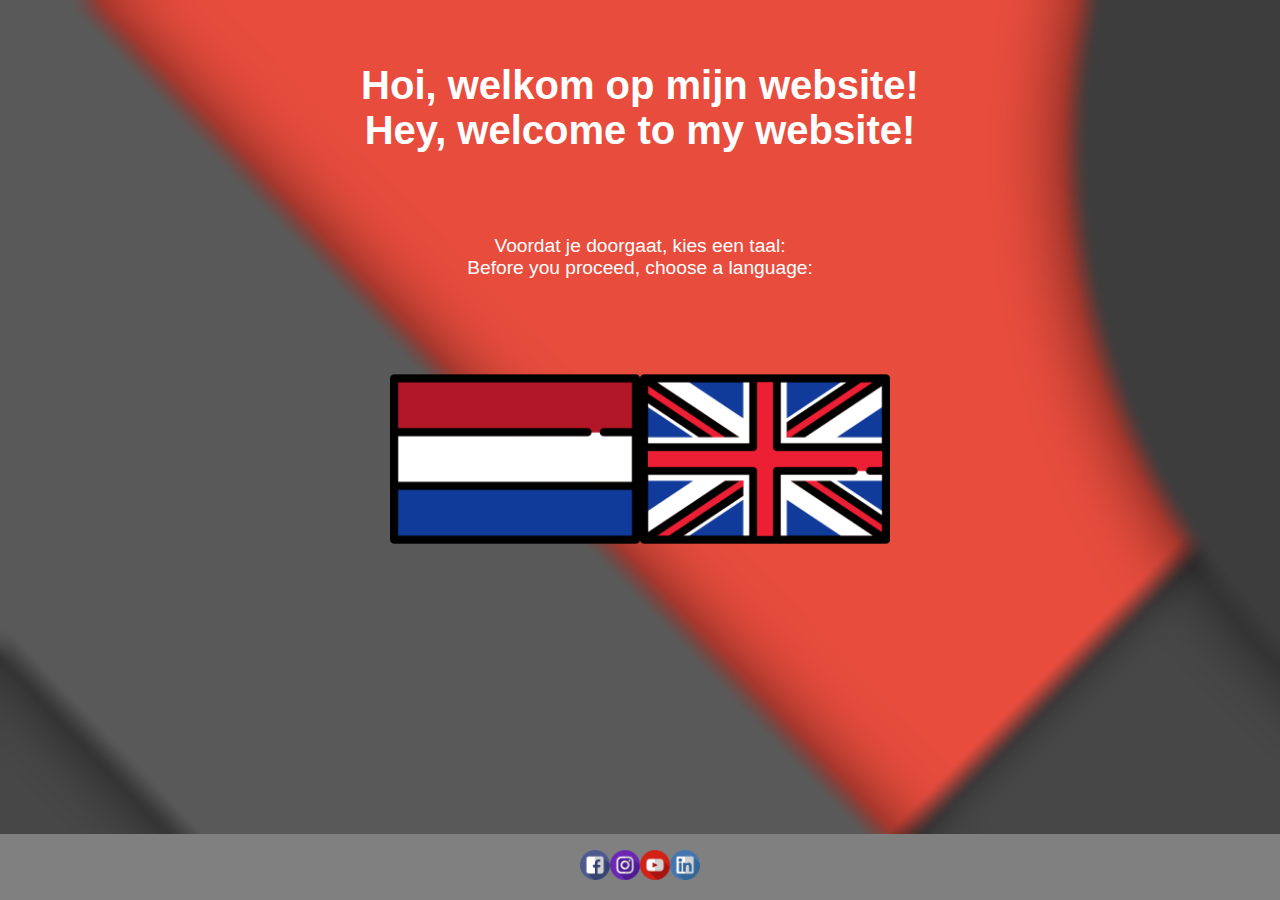
<file: index.html>
<!DOCTYPE html>
<html>
    <head>
        <meta charset="utf-8">
        <title>Website over mij | Home</title>
<link rel="stylesheet" type="text/css" href="style-1.css">
	<style>
		body {
	 background-image: url("images/background-blur.jpg");
}
	</style>
	</head>
  <body>
	<br><br>
 <h1>Hoi, welkom op mijn website!<br>Hey, welcome to my website!</h1>
	<br><br>
 <p>Voordat je doorgaat, kies een taal:<br> Before you proceed, choose a language:</p>
	<br><br>
<center><a href="nl-index.html"/><img src="images/vlag-nl.jpg" alt="English" style="height:250px" class="afbeelding"/><a href="en-index.html"/><img src="images/vlag-en.jpg" alt="Nederlands" style="height:250px" class="afbeelding"/></center>
	<br>
	<!--Footer-->
	<br><br><br><br>
 <div class="footer"><a href="https://www.facebook.com/milanvanharen" target="_blank"/><img src="images/facebook-logo.jpg" alt="facebook-logo" style="height:30px"/><a href="https://www.instagram.com/milanvanharen" target="_blank"><img src="images/instagram-logo.jpg" alt="instagram-logo" style="height:30px"/><a href="https://www.youtube.com/OfficeAcademyNL" target="_blank"><img src="images/youtube-logo.jpg" alt="youtube-logo" style="height:30px"/><a href="https://www.linkedin.com/in/milanvanharen" target="_blank"><img src="images/linkedin-logo.jpg" alt="linkedin-logo" style="height:30px"/></div>
</body>
</html>
</file>
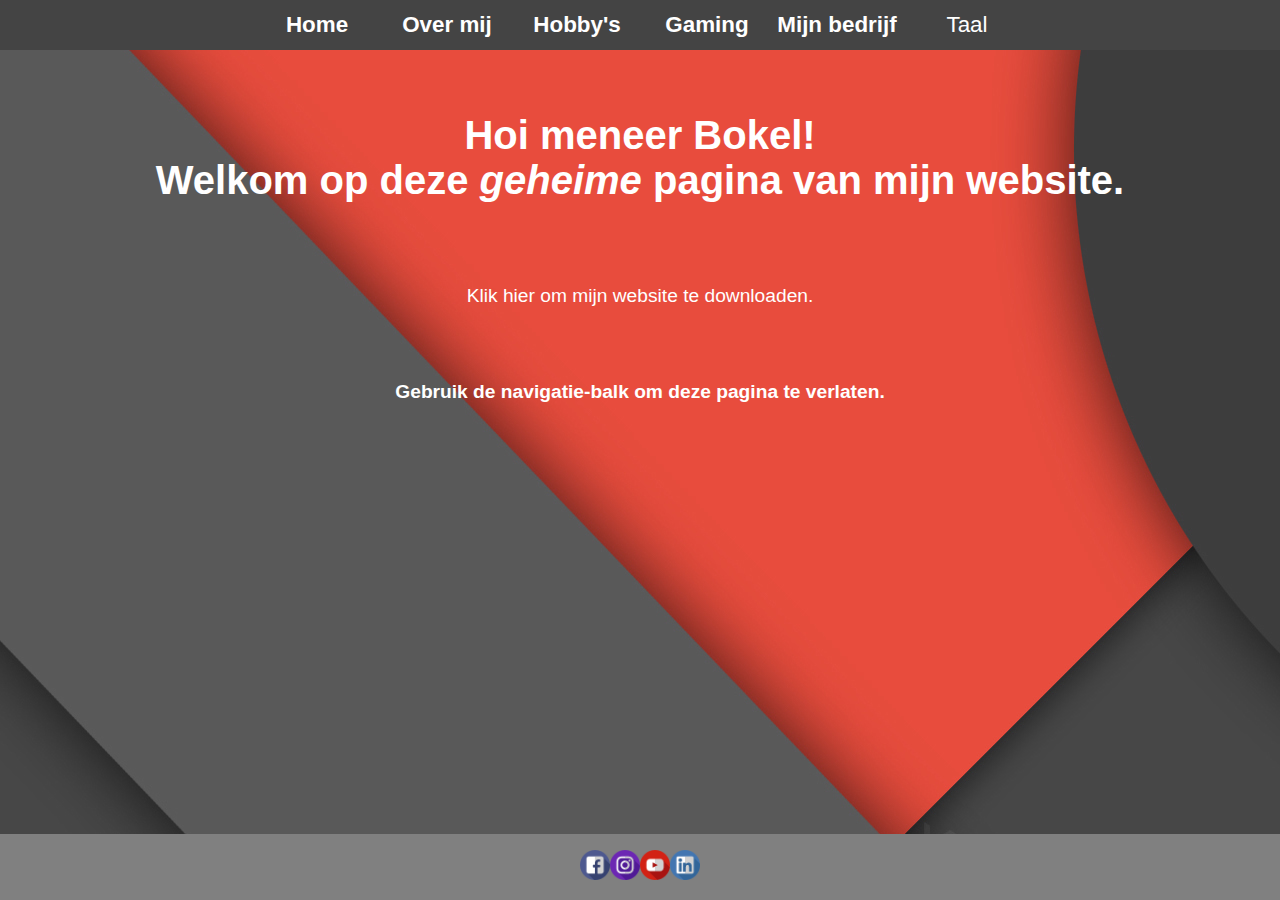
<file: download.html>
<!DOCTYPE html>
<html>
    <head>
        <meta charset="utf-8">
        <title>Website over mij | Download</title>
<link rel="stylesheet" type="text/css" href="style-1.css">
	</head>
  <body>
  <nav>
    <div class="navigatie">
      <ul>
        <li><a href="nl-index.html"><b>Home</b></a></li>
        <li><a href="nl-over-mij.html"><b>Over mij</b></a></li>
		<li><a href="nl-hobby-s.html"><b>Hobby's</b></a>
          <ul>
            <li><a href="nl-hobby-s.html">Handbal</a></li>
            <li><a href="nl-hobby-s.html">Gitaar</a></li>
            <li><a href="nl-hobby-s.html">Gaming</a></li>
			<li><a href="nl-hobby-s.html">Hoverboard</a></li>
          </ul>
        </li>
        <li><a href="nl-games.html"><b>Gaming</b></a></li>
        <li><a href="nl-mijn-bedrijf.html"><b>Mijn bedrijf</b></a></li>
		<li><a href="#">Taal</a>
          <ul>
            <li><a href="#"><b>Nederlands</b></a></li>
          </ul>
        </li>
      </ul>
    </div>
  </nav>
    <br><br>
 <h1>Hoi meneer Bokel!<br>Welkom op deze <i>geheime</i> pagina van mijn website.</h1>
	<br><br>
<p><a class="terugnaarboven" href="https://mega.nz/#!qEwGhR5I!1ns7e-ytg12B3tsdgODHL6C995lLOS5Tmsl9NKjw4z8"target="_blank">Klik hier om mijn website te downloaden.</a></p>
    <br><br>
<b><p>Gebruik de navigatie-balk om deze pagina te verlaten.</p></b>
	<br><br>
	<!--Footer-->
	<br><br><br><br>
 <div class="footer"><a href="https://www.facebook.com/milanvanharen" target="_blank"/><img src="images/facebook-logo.jpg" alt="facebook-logo" style="height:30px"/><a href="https://www.instagram.com/milanvanharen" target="_blank"><img src="images/instagram-logo.jpg" alt="instagram-logo" style="height:30px"/><a href="https://www.youtube.com/OfficeAcademyNL" target="_blank"><img src="images/youtube-logo.jpg" alt="youtube-logo" style="height:30px"/><a href="https://www.linkedin.com/in/milanvanharen" target="_blank"><img src="images/linkedin-logo.jpg" alt="linkedin-logo" style="height:30px"/></div>
</body>
</html>
</file>
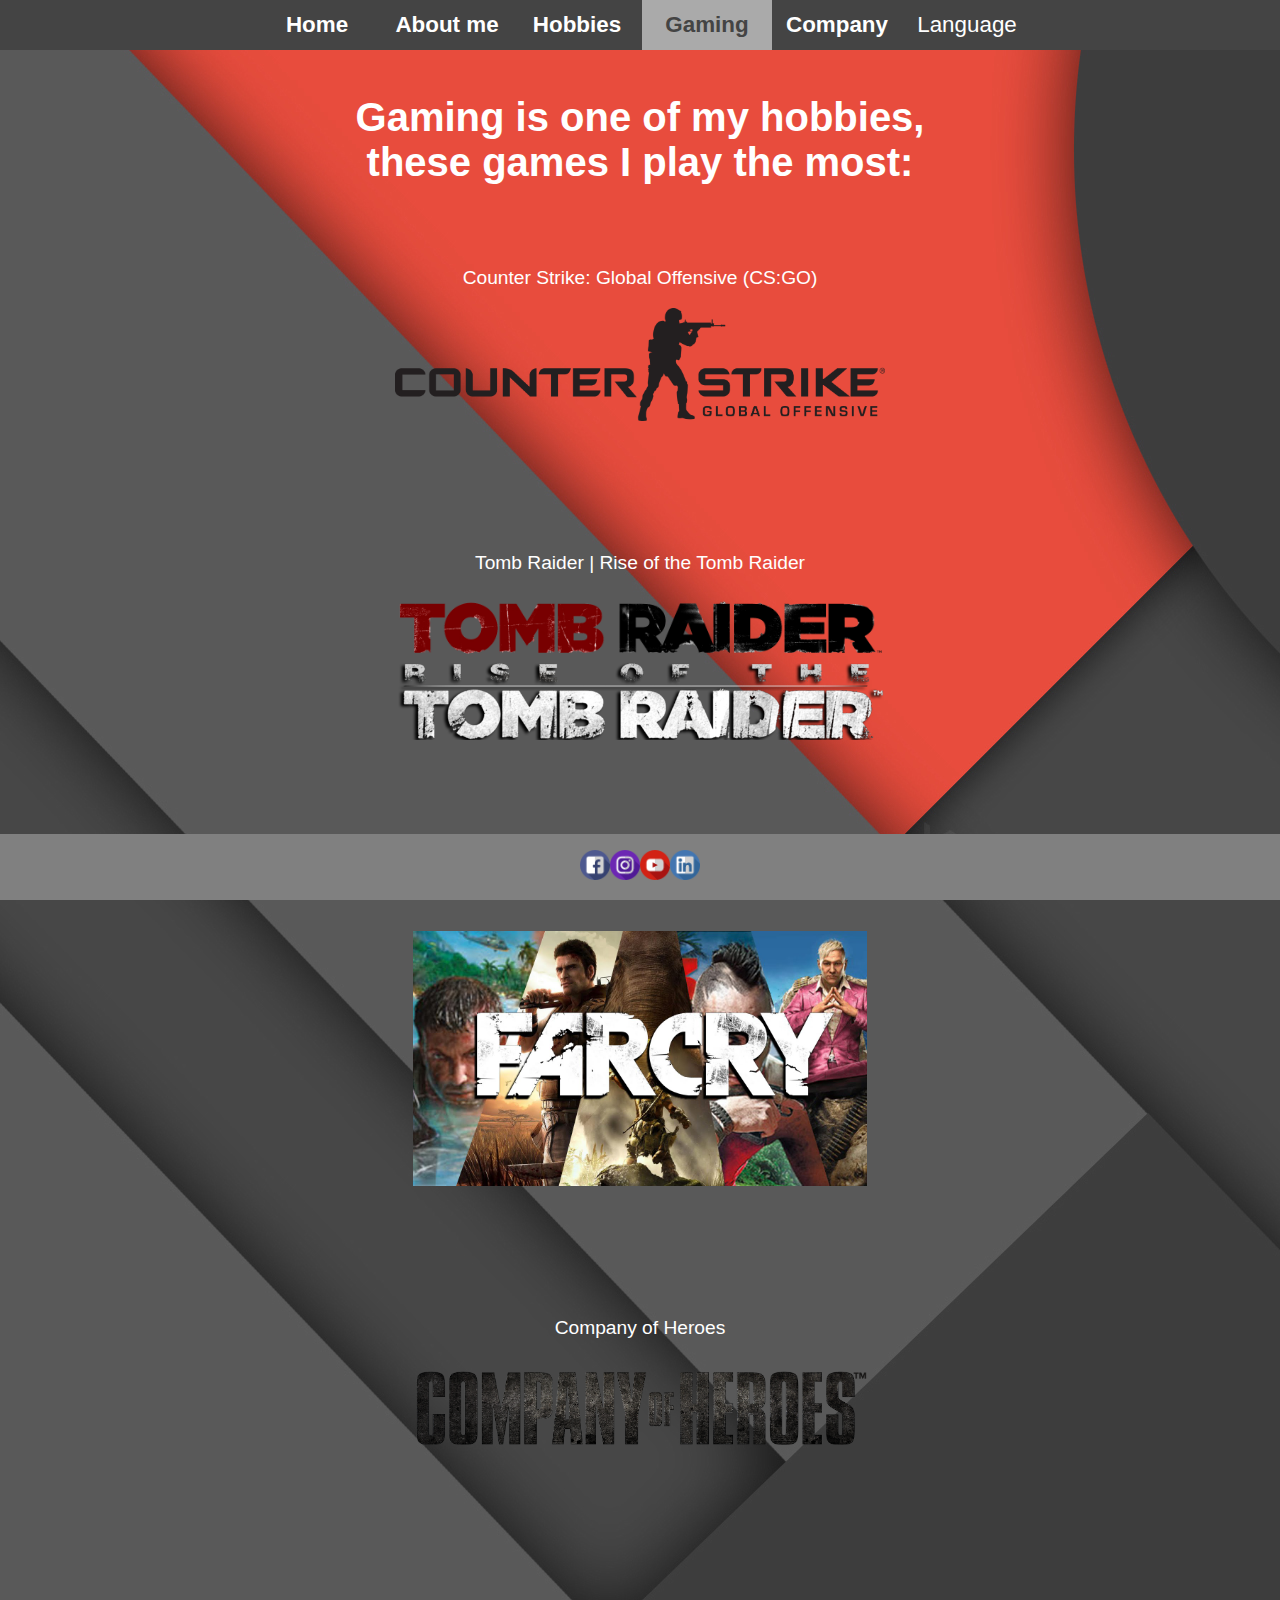
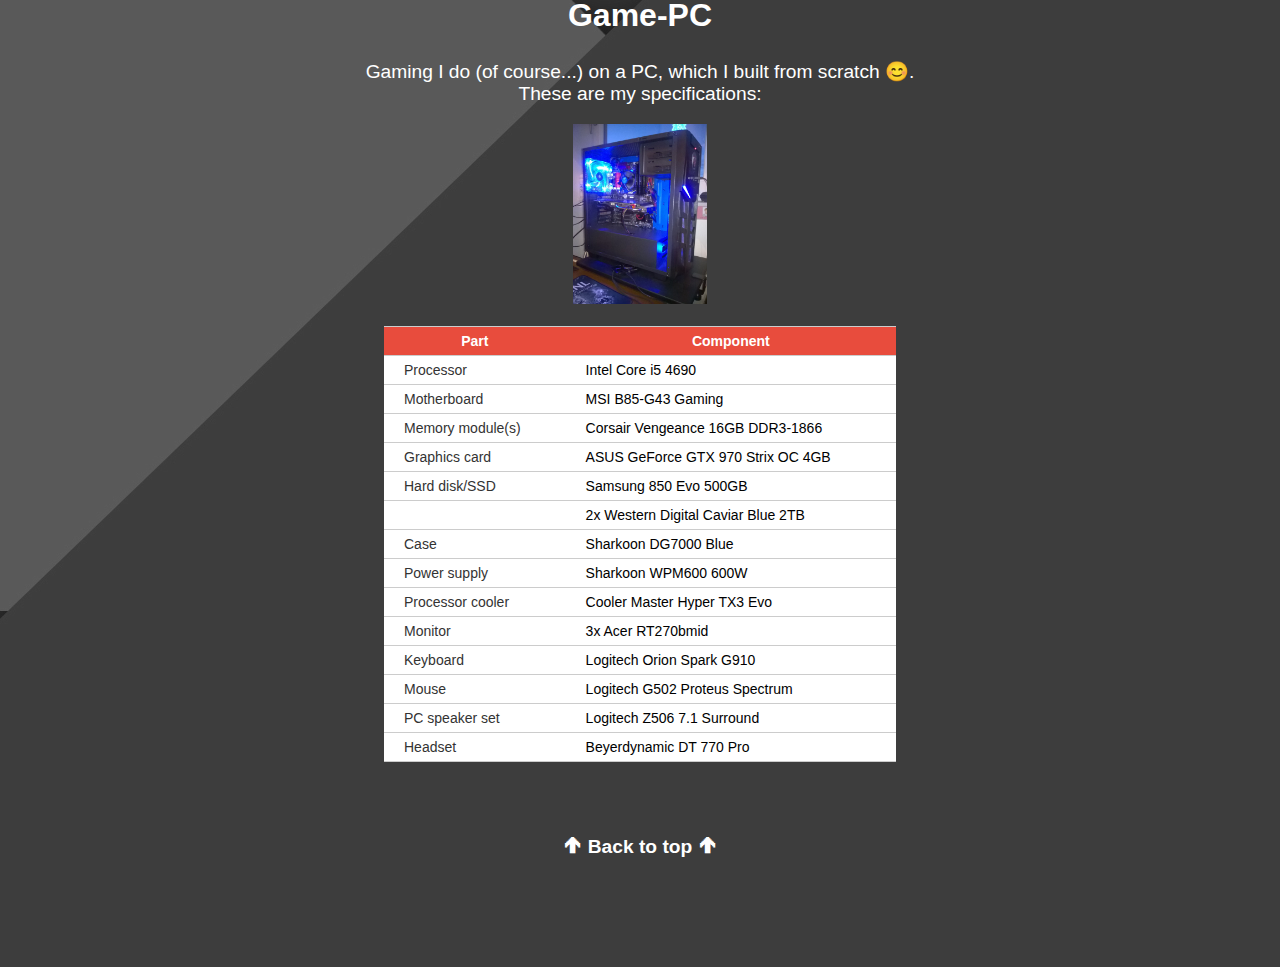
<file: en-games.html>
<!DOCTYPE html>
<html>
    <head>
        <meta charset="utf-8">
        <title>Website about me | Gaming</title>
<link rel="stylesheet" type="text/css" href="style-1.css">
	</head>
  <body>
  <nav>
    <div class="navigatie">
      <ul>
        <li><a href="en-index.html"><b>Home</b></a></li>
        <li><a href="en-over-mij.html"><b>About me</b></a></li>
		<li><a href="en-hobby-s.html"><b>Hobbies</b></a>
          <ul>
            <li><a href="en-hobby-s.html">Handball</a></li>
            <li><a href="en-hobby-s.html">Guitar</a></li>
            <li><a href="en-hobby-s.html">Gaming</a></li>
			<li><a href="en-hobby-s.html">Hoverboard</a></li>
          </ul>
        </li>
        <li><a class="actief" href="#"><b>Gaming</b></a></li>
        <li><a href="en-mijn-bedrijf.html"><b>Company</b></a></li>
		<li><a href="#">Language</a>
          <ul>
            <li><a href="nl-games.html">Nederlands</a></li>
            <li><a href="#"><b>English</b></a></li>
          </ul>
        </li>		
      </ul>
    </div>
  </nav>
	<br>
 <h1>Gaming is one of my hobbies,<br>these games I play the most:</h1>
	<br><br>
 <p>Counter Strike: Global Offensive (CS:GO)</p>
<center><img src="images/games/games-1.png" alt="game-cs:go" style="height:113px" class="afbeelding"/></center>
	<br><br><br><br><br><br>
 <p>Tomb Raider | Rise of the Tomb Raider</p>
 <center><img src="images/games/games-2.png" alt="games-TR" style="height:65px" class="afbeelding"/></center>
 <center><img src="images/games/games-3.png" alt="games-RotTR" style="height:78px" class="afbeelding"/></center>
	<br><br><br><br><br><br>
 <p>The Far Cry-franchise</p><br>
 <center><img src="images/games/games-4.png" alt="games-farcry" style="height:255px" class="afbeelding"/></center>
	<br><br><br><br><br><br>
 <p>Company of Heroes</p>
<center><img src="images/games/games-5.png" alt="games-CoH" style="height:100px" class="afbeelding"/></center>
	<br><br><br><br><br><br>
 <h2>Game-PC</h2>
 <p>Gaming I do (of course...) on a PC, which I built from scratch 😊.<br> These are my specifications:</p>
<center><img src="images/games/games-6.jpg" alt="games-pc" style="height:180px" class="afbeelding"/></center>
	<br>
<center><table class="table-pc" style="width:40%">
  <tr>
    <th class="rij1">Part</th>
    <th class="rij2">Component</th>
  </tr>
  <tr>
    <td class="rij-item">Processor</td>
    <td class="rij-item"><a href="https://tweakers.net/pricewatch/385717/intel-core-i5-4690-boxed/specificaties/" class="table" target="_blank">Intel Core i5 4690</a></td>
  </tr>
  <tr>
    <td class="rij-item">Motherboard</td>
    <td class="rij-item"><a href="https://tweakers.net/pricewatch/348028/msi-b85-g43-gaming/specificaties/" class="table" target="_blank">MSI B85-G43 Gaming</a></td>
  </tr>
  <tr>
    <td class="rij-item">Memory module(s)</td>
    <td class="rij-item"><a href="https://tweakers.net/pricewatch/271292/corsair-vengeance-cmz8gx3m2a1600c9/specificaties/" class="table" target="_blank">Corsair Vengeance 16GB DDR3-1866</a></td>
  </tr>
  <tr>
    <td class="rij-item">Graphics card</td>
    <td class="rij-item"><a href="https://tweakers.net/pricewatch/416129/asus-strix-gtx970-dc2oc-4gd5/specificaties/" class="table" target="_blank">ASUS GeForce GTX 970 Strix OC 4GB</a></td>
  </tr>
  <tr>
    <td class="rij-item">Hard disk/SSD</td>
    <td class="rij-item"><a href="https://tweakers.net/pricewatch/422396/samsung-850-evo-500gb/specificaties/" class="table" target="_blank">Samsung 850 Evo 500GB</a></td>
  </tr>
  <tr>
    <td class="rij-item"></td>
    <td class="rij-item"><a href="https://tweakers.net/pricewatch/459571/wd-blue-wd20ezrz-2tb/specificaties/" class="table" target="_blank">2x Western Digital Caviar Blue 2TB</a></td>
  </tr>
  <tr>
    <td class="rij-item">Case</td>
    <td class="rij-item"><a href="https://tweakers.net/pricewatch/482087/sharkoon-dg7000-blauw/specificaties/" class="table" target="_blank">Sharkoon DG7000 Blue</a></td>
  </tr>
  <tr>
    <td class="rij-item">Power supply</td>
    <td class="rij-item"><a href="https://tweakers.net/pricewatch/294858/sharkoon-wpm600/specificaties/" class="table" target="_blank">Sharkoon WPM600 600W</a></td>
  </tr>
  <tr>
    <td class="rij-item">Processor cooler</td>
    <td class="rij-item"><a href="https://tweakers.net/pricewatch/295525/cooler-master-hyper-tx3-evo/specificaties/" class="table" target="_blank">Cooler Master Hyper TX3 Evo</a></td>
  </tr>
  <tr>
    <td class="rij-item">Monitor</td>
    <td class="rij-item"><a href="https://tweakers.net/pricewatch/553517/acer-rt270bmid-zilver-zwart/specificaties/" class="table" target="_blank">3x Acer RT270bmid</a></td>
  </tr>
  <tr>
    <td class="rij-item">Keyboard</td>
    <td class="rij-item"><a href="https://tweakers.net/pricewatch/420506/logitech-g910-orion-spark-rgb-(qwerty)/specificaties/" class="table" target="_blank">Logitech Orion Spark G910</a></td>
  </tr>
  <tr>
    <td class="rij-item">Mouse</td>
    <td class="rij-item"><a href="https://tweakers.net/pricewatch/484435/logitech-g502-proteus-spectrum/specificaties/" class="table" target="_blank">Logitech G502 Proteus Spectrum</a></td>
  </tr>
  <tr>
    <td class="rij-item">PC speaker set</td>
    <td class="rij-item"><a href="https://tweakers.net/pricewatch/263452/logitech-z506/specificaties/" class="table" target="_blank">Logitech Z506 7.1 Surround</a></td>
  </tr>
  <tr>
    <td class="rij-item">Headset</td>
    <td class="rij-item"><a href="https://tweakers.net/pricewatch/365530/beyerdynamic-dt-770-pro-80-ohm-(grijs-zwart)/specificaties/" class="table" target="_blank">Beyerdynamic DT 770 Pro</a></td>
  </tr>
</table></center>
  <!--Footer-->
	<br><br><br>
<b><p><a class="terugnaarboven" href="#top">🡱 Back to top 🡱</a></p></b>
	<br><br><br><br><br>
 <div class="footer"><a href="https://www.facebook.com/milanvanharen" target="_blank"><img src="images/facebook-logo.jpg" alt="facebook-logo" style="height:30px"/><a href="https://www.instagram.com/milanvanharen" target="_blank"><img src="images/instagram-logo.jpg" alt="instagram-logo" style="height:30px"/><a href="https://www.youtube.com/OfficeAcademyNL" target="_blank"><img src="images/youtube-logo.jpg" alt="youtube-logo" style="height:30px"/><a href="https://www.linkedin.com/in/milanvanharen" target="_blank"><img src="images/linkedin-logo.jpg" alt="linkedin-logo" style="height:30px"/></div>
</body>
</html>
</file>
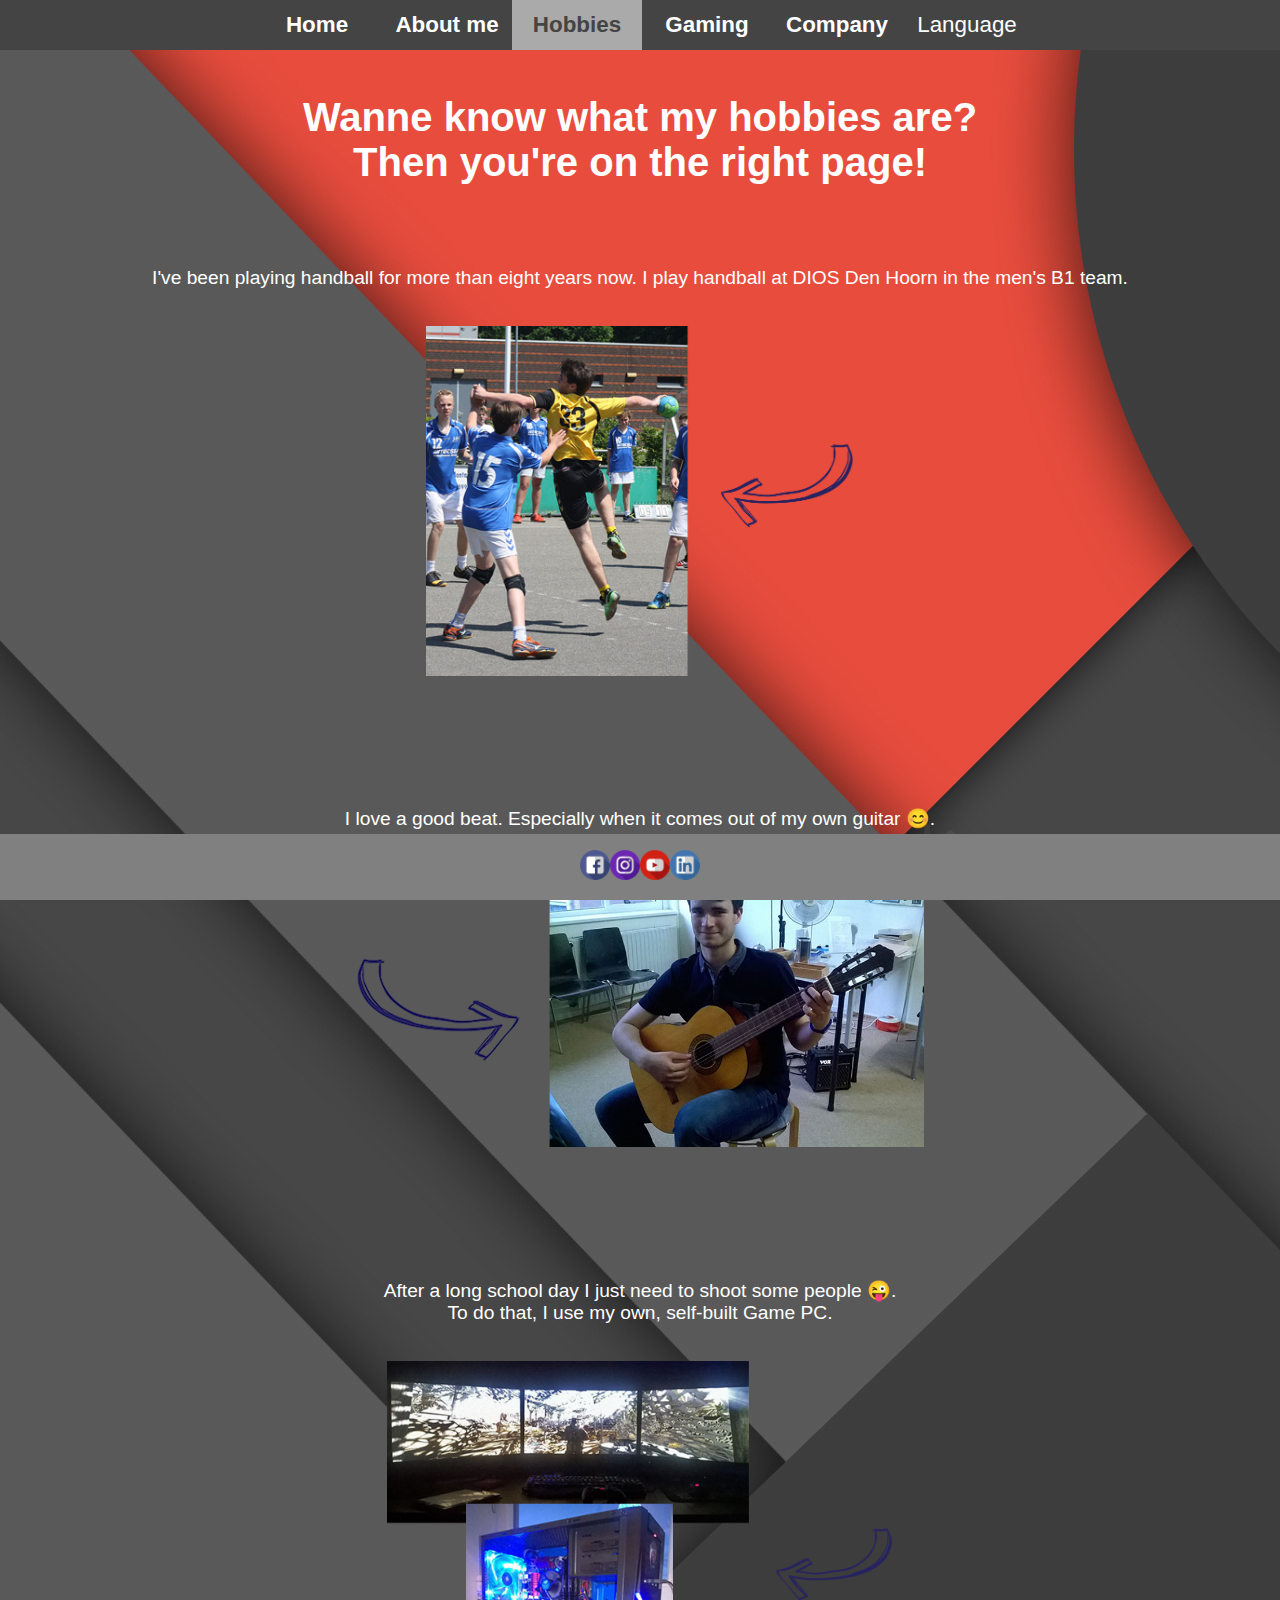
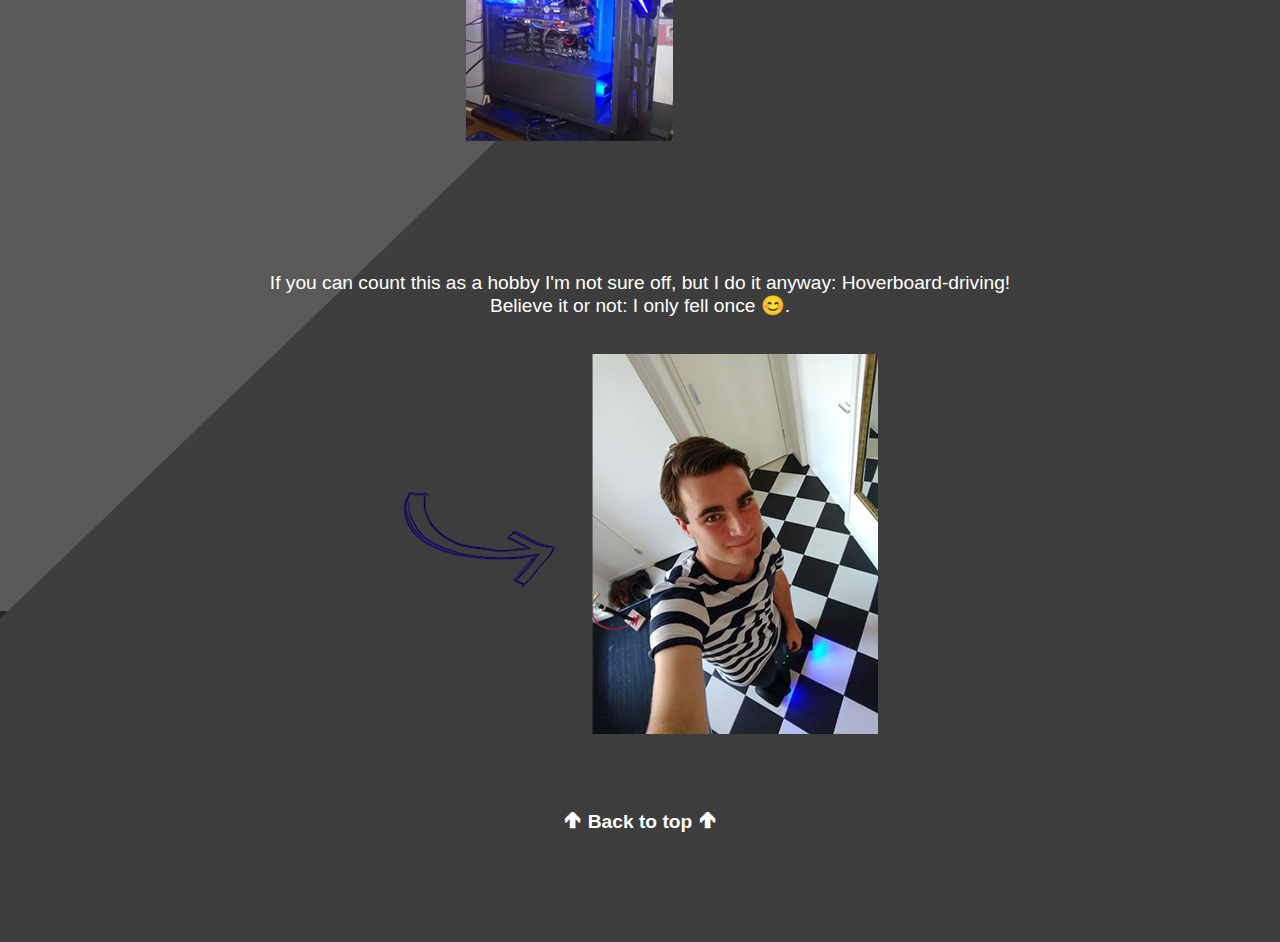
<file: en-hobby-s.html>
﻿<!DOCTYPE html>
<html>
    <head>
        <meta charset="utf-8">
        <title>Website about me | Hobbies</title>
<link rel="stylesheet" type="text/css" href="style-1.css">
	</head>
  <body>
  <nav>
    <div class="navigatie">
      <ul>
        <li><a href="en-index.html"><b>Home</b></a></li>
        <li><a href="en-over-mij.html"><b>About me</b></a></li>
		<li><a class="actief" href="#"><b>Hobbies</b></a>
          <ul>
            <li><a href="#handbal">Handball</a></li>
            <li><a href="#gitaar">Guitar</a></li>
            <li><a href="#gaming">Gaming</a></li>
			<li><a href="#hoverboard">Hoverboard</a></li>
          </ul>
        </li>
        <li><a href="en-games.html"><b>Gaming</b></a></li>
        <li><a href="en-mijn-bedrijf.html"><b>Company</b></a></li>
		<li><a href="#">Language</a>
          <ul>
            <li><a href="nl-hobby-s.html">Nederlands</a></li>
            <li><a href="#"><b>English</b></a></li>
          </ul>
        </li>
      </ul>
    </div>
  </nav>
	<br>
 <h1>Wanne know what my hobbies are?<br>Then you're on the right page!</h1>
	<br><br>
 <p id="handbal">I've been playing handball for more than eight years now. I play handball at DIOS Den Hoorn in the men's B1 team.</p>
	<br>
<center><img src="images/hobby-s/hobbys-1.png" alt="hobby-handbal" style="height:350px" class="afbeelding"/></center>
	<br><br><br><br><br><br>
 <p id="gitaar">I love a good beat. Especially when it comes out of my own guitar 😊.</p>
	<br>
<center><img src="images/hobby-s/hobbys-2.png" alt="hobby-gitaar" style="height:280px" class="afbeelding"/></center>
	<br><br><br><br><br><br>
 <p id="gaming">After a long school day I just need to shoot some people 😜. <br>To do that, I use my own, self-built Game PC.</p>
	<br>
<center><img src="images/hobby-s/hobbys-3.png" alt="hobby-gaming" style="height:380px" class="afbeelding"/></center>
	<br><br><br><br><br><br>
 <p id="hoverboard">If you can count this as a hobby I'm not sure off, but I do it anyway: Hoverboard-driving! <br>Believe it or not: I only fell once 😊.</p>
	<br>
<center><img src="images/hobby-s/hobbys-4.png" alt="hobby-hoverboard" style="height:380px" class="afbeelding"/></center>
  <!--Footer-->
	<br><br><br>
<b><p><a class="terugnaarboven" href="#top">🡱 Back to top 🡱</a></p></b>
  <br><br><br><br><br>
 <div class="footer"><a href="https://www.facebook.com/milanvanharen" target="_blank"><img src="images/facebook-logo.jpg" alt="facebook-logo" style="height:30px"/><a href="https://www.instagram.com/milanvanharen" target="_blank"><img src="images/instagram-logo.jpg" alt="instagram-logo" style="height:30px"/><a href="https://www.youtube.com/OfficeAcademyNL" target="_blank"><img src="images/youtube-logo.jpg" alt="youtube-logo" style="height:30px"/><a href="https://www.linkedin.com/in/milanvanharen" target="_blank"><img src="images/linkedin-logo.jpg" alt="linkedin-logo" style="height:30px"/></div>
</body>
</html>
</file>
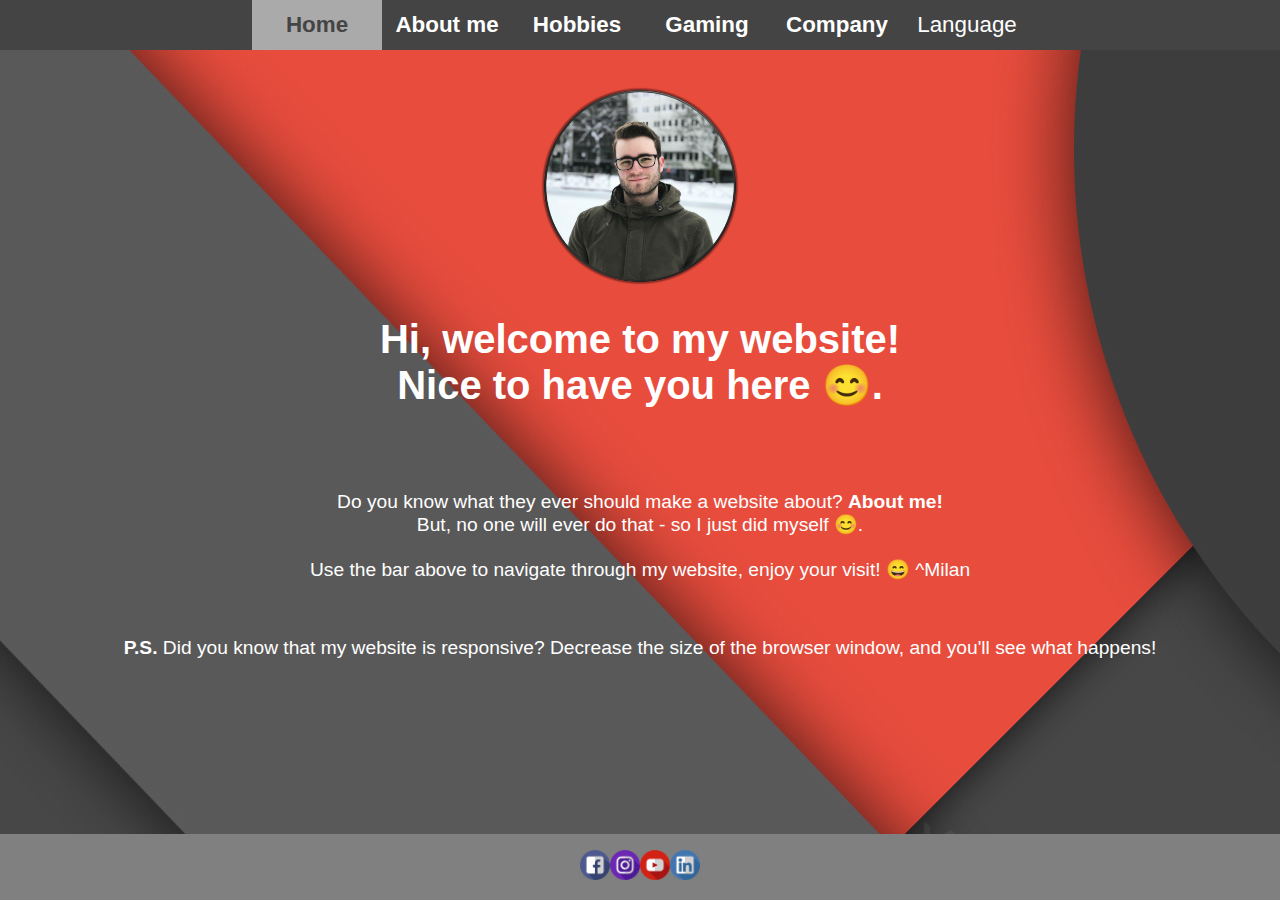
<file: en-index.html>
﻿<!DOCTYPE html>
<html>
    <head>
        <meta charset="utf-8">
        <title>Website about me | Home</title>
<link rel="stylesheet" type="text/css" href="style-1.css">
	</head>
  <body>
  <nav>
    <div class="navigatie">
      <ul>
        <li><a class="actief" href="#"><b>Home</b></a></li>
        <li><a href="en-over-mij.html"><b>About me</b></a></li>
		<li><a href="en-hobby-s.html"><b>Hobbies</b></a>
          <ul>
            <li><a href="en-hobby-s.html">Handball</a></li>
            <li><a href="en-hobby-s.html">Guitar</a></li>
            <li><a href="en-hobby-s.html">Gaming</a></li>
			<li><a href="en-hobby-s.html">Hoverboard</a></li>
          </ul>
        </li>
        <li><a href="en-games.html"><b>Gaming</b></a></li>
        <li><a href="en-mijn-bedrijf.html"><b>Company</b></a></li>
		<li><a href="#">Language</a>
          <ul>
            <li><a href="nl-index.html">Nederlands</a></li>
            <li><a href="#"><b>English</b></a></li>
          </ul>
        </li>		
      </ul>
    </div>
  </nav>
	<br><br>
<center><img src="images/index/index-1.png" alt="index-ik" style="height:200px" class="afbeelding"/></center>
 <h1>Hi, welcome to my website! <br>Nice to have you here 😊.</h1>
	<br><br>
 <p>Do you know what they ever should make a website about? <b>About me!</b><br> But, no one will ever do that - so I just did myself 😊.
	<br><br>
  Use the bar above to navigate through my website, enjoy your visit! 😄 ^Milan</p>
  <br>
 <p><b>P.S.</b> Did you know that my website is responsive? Decrease the size of the browser window, and you'll see what happens!</p>
	<br><br><br><br><br>
 <div class="footer"><a href="https://www.facebook.com/milanvanharen" target="_blank"><img src="images/facebook-logo.jpg" alt="facebook-logo" style="height:30px"/><a href="https://www.instagram.com/milanvanharen" target="_blank"><img src="images/instagram-logo.jpg" alt="instagram-logo" style="height:30px"/><a href="https://www.youtube.com/OfficeAcademyNL" target="_blank"><img src="images/youtube-logo.jpg" alt="youtube-logo" style="height:30px"/><a href="https://www.linkedin.com/in/milanvanharen" target="_blank"><img src="images/linkedin-logo.jpg" alt="linkedin-logo" style="height:30px"/></div>
</body>
</html>
</file>
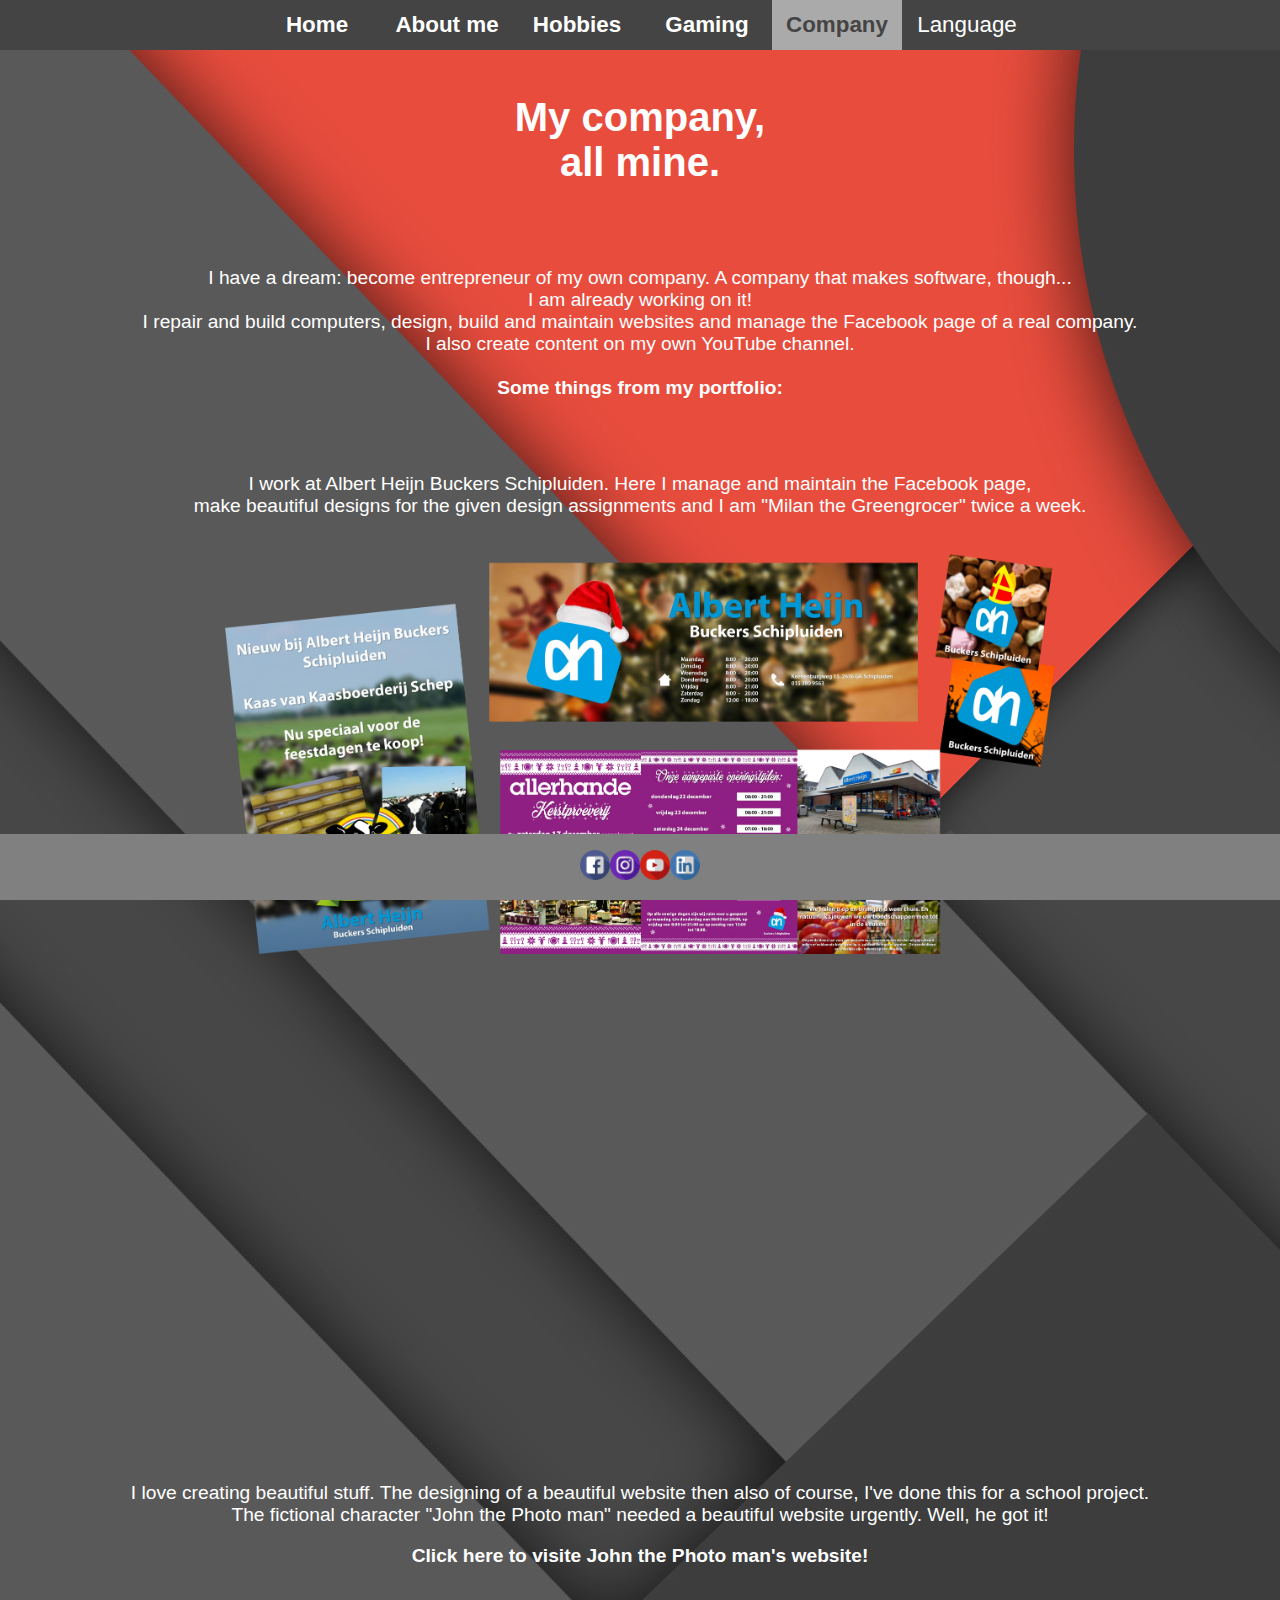
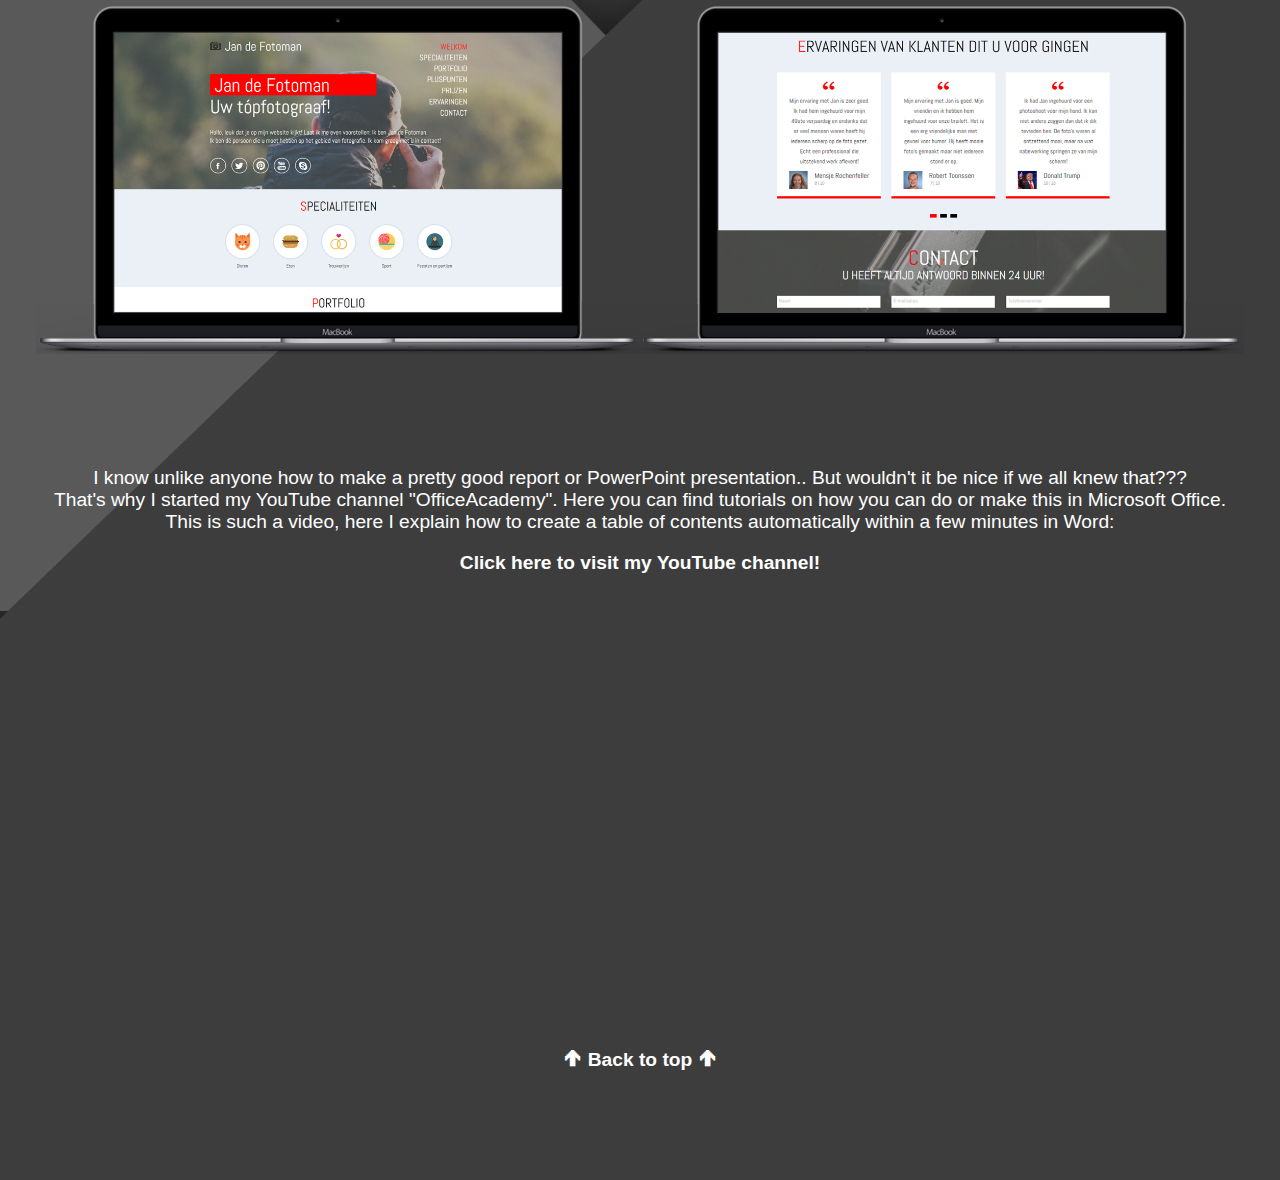
<file: en-mijn-bedrijf.html>
<!DOCTYPE html>
<html>
    <head>
        <meta charset="utf-8">
        <title>Website about me | Company</title>
<link rel="stylesheet" type="text/css" href="style-1.css">
	</head>
  <body>
  <nav>
    <div class="navigatie">
      <ul>
        <li><a href="en-index.html"><b>Home</b></a></li>
        <li><a href="en-over-mij.html"><b>About me</b></a></li>
		<li><a href="en-hobby-s.html"><b>Hobbies</b></a>
          <ul>
            <li><a href="en-hobby-s.html">Handball</a></li>
            <li><a href="en-hobby-s.html">Guitar</a></li>
            <li><a href="en-hobby-s.html">Gaming</a></li>
			<li><a href="en-hobby-s.html">Hoverboard</a></li>
          </ul>
        </li>
        <li><a href="en-games.html"><b>Gaming</b></a></li>
        <li><a class="actief" href="#"><b>Company</b></a></li>
		<li><a href="#">Language</a>
          <ul>
            <li><a href="nl-mijn-bedrijf.html">Nederlands</a></li>
            <li><a href="#"><b>English</b></a></li>
          </ul>
        </li>
      </ul>
    </div>
  </nav>
	<br>
 <h1>My company,<br>all mine.</h1>
	<br><br>
 <p>I have a dream: become entrepreneur of my own company. A company that makes software, though...
	<br>
    I am already working on it!<br>I repair and build computers, design, build and maintain websites and manage the Facebook page of a real company.<br> 
    I also create content on my own YouTube channel. <br>
	<br>
<b>Some things from my portfolio:</b></p>
	<br><br>
 <p>I work at Albert Heijn Buckers Schipluiden. Here I manage and maintain the Facebook page,<br>
    make beautiful designs for the given design assignments and I am "Milan the Greengrocer" twice a week. </p>
	<br>
<center><img src="images/mijn-bedrijf/mijnbedrijf-1.png" alt="mijnbedrijf-ah" style="height:400px" class="afbeelding"/>
<iframe src="https://www.facebook.com/plugins/page.php?href=https%3A%2F%2Fwww.facebook.com%2Fahschipluiden%2F&tabs=timeline&width=600&height=650&small_header=false&adapt_container_width=true&hide_cover=false&show_facepile=false&appId" width="500" height="410" style="border:none;overflow:hidden" scrolling="no" frameborder="0" allowTransparency="true" class="afbeelding"></iframe></center>
	<br><br><br><br><br>
 <p>I love creating beautiful stuff. The designing of a beautiful website then also of course, I've done this for a school project. <br>
    The fictional character "John the Photo man" needed a beautiful website urgently. Well, he got it!</p>
<b><p><a class="terugnaarboven" href="http://ckv-milanvanharen.co.nf/" target="_blank">Click here to visite John the Photo man's website!</a></p></b>
	<br>
<center><img src="images/mijn-bedrijf/mijnbedrijf-2.png" alt="mijnbedrijf-site" style="height:350px" class="afbeelding"/><img src="images/mijn-bedrijf/mijnbedrijf-3.png" alt="mijnbedrijf-site2" style="height:350px" class="afbeelding"/></center>
	<br><br><br><br><br>
 <p>I know unlike anyone how to make a pretty good report or PowerPoint presentation.. But wouldn't it be nice if we all knew that??? <br>
    That's why I started my YouTube channel "OfficeAcademy". Here you can find tutorials on how you can do or make this in Microsoft Office.<br>
    This is such a video, here I explain how to create a table of contents automatically within a few minutes in Word:</p>
<b><p><a class="terugnaarboven" href="https://www.youtube.com/OfficeAcademyNL/" target="_blank">Click here to visit my YouTube channel!</a></p></b>
	<br>
<center><iframe width="640" height="360" src="https://www.youtube.com/embed/lfjaDkYHTZY" frameborder="0" allowfullscreen class="afbeelding"></iframe></center>
  <!--Footer-->
	<br><br><br>
<b><p><a class="terugnaarboven" href="#top">🡱 Back to top 🡱</a></p></b>
	<br><br><br><br><br>
 <div class="footer"><a href="https://www.facebook.com/milanvanharen" target="_blank"><img src="images/facebook-logo.jpg" alt="facebook-logo" style="height:30px"/><a href="https://www.instagram.com/milanvanharen" target="_blank"><img src="images/instagram-logo.jpg" alt="instagram-logo" style="height:30px"/><a href="https://www.youtube.com/OfficeAcademyNL" target="_blank"><img src="images/youtube-logo.jpg" alt="youtube-logo" style="height:30px"/><a href="https://www.linkedin.com/in/milanvanharen" target="_blank"><img src="images/linkedin-logo.jpg" alt="linkedin-logo" style="height:30px"/></div>
</body>
</html>
</file>
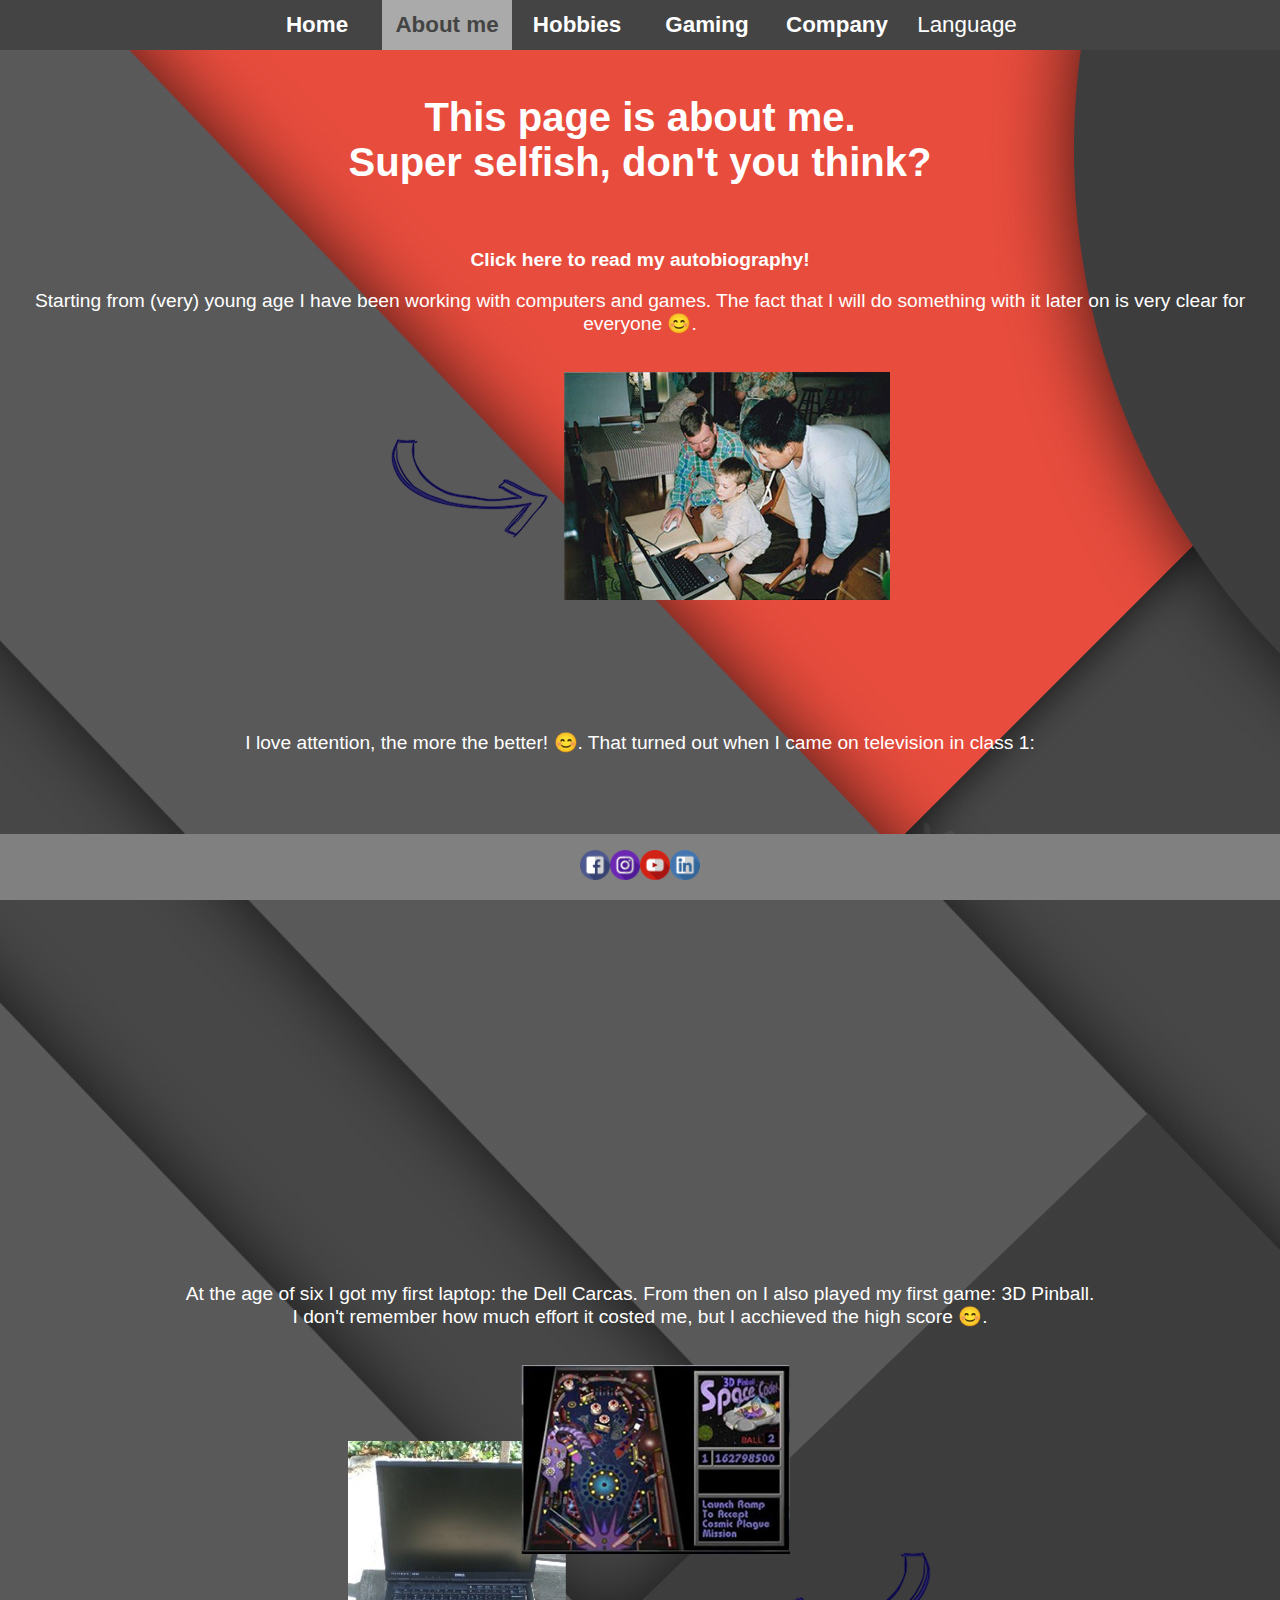
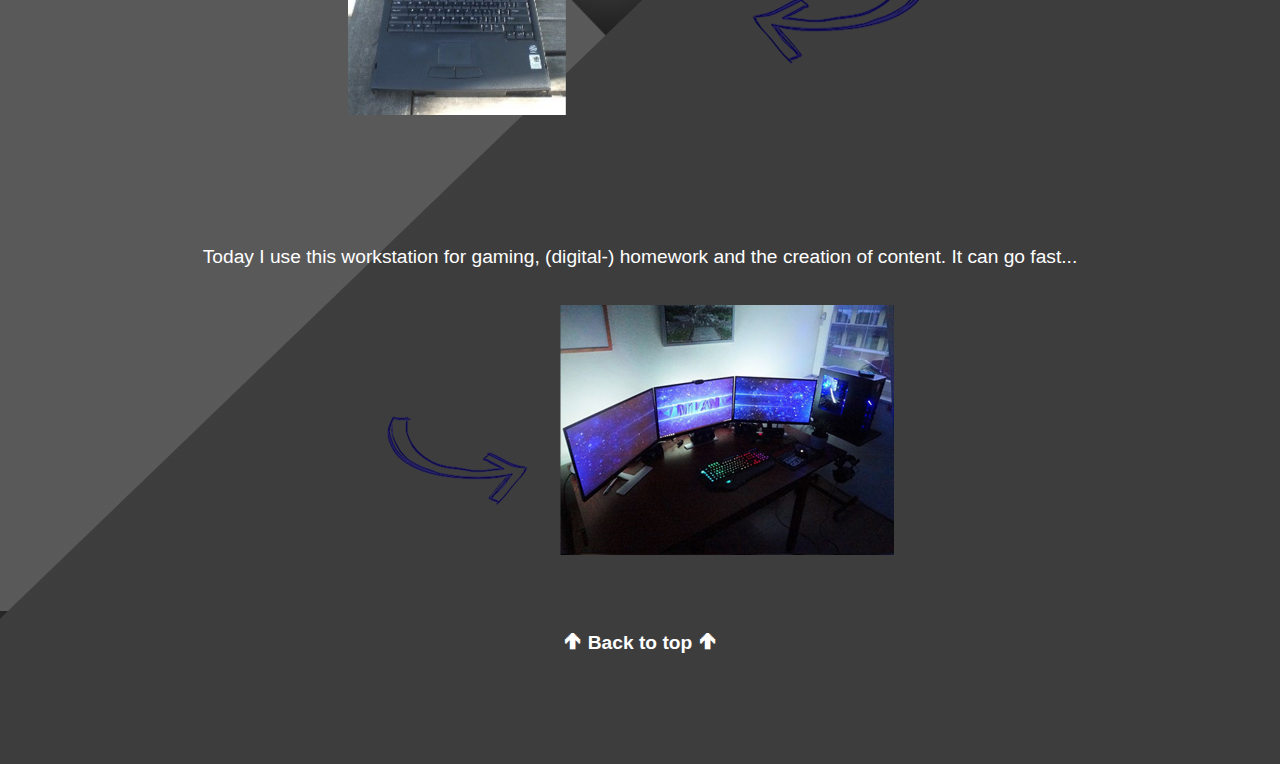
<file: en-over-mij.html>
<!DOCTYPE html>
<html>
    <head>
        <meta charset="utf-8">
        <title>Website about me | About me</title>
<link rel="stylesheet" type="text/css" href="style-1.css">
	</head>
  <body>
  <nav>
    <div class="navigatie">
      <ul>
        <li><a href="en-index.html"><b>Home</b></a></li>
        <li><a class="actief"href="#"><b>About me</b></a></li>
		<li><a href="en-hobby-s.html"><b>Hobbies</b></a>
          <ul>
            <li><a href="en-hobby-s.html">Handball</a></li>
            <li><a href="en-hobby-s.html">Guitar</a></li>
            <li><a href="en-hobby-s.html">Gaming</a></li>
			<li><a href="en-hobby-s.html">Hoverboard</a></li>
          </ul>
        </li>
        <li><a href="en-games.html"><b>Gaming</b></a></li>
        <li><a href="en-mijn-bedrijf.html"><b>Company</b></a></li>
		<li><a href="#">Language</a>
          <ul>
            <li><a href="nl-over-mij.html">Nederlands</a></li>
            <li><a href="#"><b>English</b></a></li>
          </ul>
        </li>
      </ul>
    </div>
  </nav>
	<br>
 <h1>This page is about me.<br>Super selfish, don't you think?</h1>
	<br>
<b><p><a class="terugnaarboven" href="https://drive.google.com/open?id=0BwJoFDNewMeZR3YwZ1lZU1ZITzQ" target="_blank">Click here to read my autobiography!</a></p></b>
 <p>Starting from (very) young age I have been working with computers and games. The fact that I will do something with it later on is very clear for everyone 😊.</p>
	<br>
<center><img src="images/over-mij/overmij-1.png" alt="overmij-pc" style="height:228px" class="afbeelding"/></center>
	<br><br><br><br><br><br>
 <p>I love attention, the more the better! 😊. That turned out when I came on television in class 1:</p>
	<br>
<center><iframe width="640" height="360" src="https://www.youtube.com/embed/lxMt87lUfq0?rel=0" frameborder="0" allowfullscreen class="afbeelding"></iframe></center>
	<br><br><br><br><br><br>
 <p>At the age of six I got my first laptop: the Dell Carcas. From then on I also played my first game: 3D Pinball. <br>I don't remember how much effort it costed me, but I acchieved the high score 😊. </p>
	<br>
<center><img src="images/over-mij/overmij-2.png" alt="overmij-laptopgame" style="height:350px" class="afbeelding"/></center>
	<br><br><br><br><br><br>
 <p>Today I use this workstation for gaming, (digital-) homework and the creation of content. It can go fast...</p>
	<br>
<center><img src="images/over-mij/overmij-3.png" alt="overmijpcnu" style="height:250px" class="afbeelding"/></center>
  <!--Footer-->
	<br><br><br>
<b><p><a class="terugnaarboven" href="#top">🡱 Back to top 🡱</a></p></b>
	<br><br><br><br><br>
 <div class="footer"><a href="https://www.facebook.com/milanvanharen" target="_blank"><img src="images/facebook-logo.jpg" alt="facebook-logo" style="height:30px" /><a href="https://www.instagram.com/milanvanharen" target="_blank"><img src="images/instagram-logo.jpg" alt="instagram-logo" style="height:30px" /><a href="https://www.youtube.com/OfficeAcademyNL" target="_blank"><img src="images/youtube-logo.jpg" alt="youtube-logo" style="height:30px" /><a href="https://www.linkedin.com/in/milanvanharen" target="_blank"><img src="images/linkedin-logo.jpg" alt="linkedin-logo" style="height:30px" /></div>
</body>
</html>
</file>
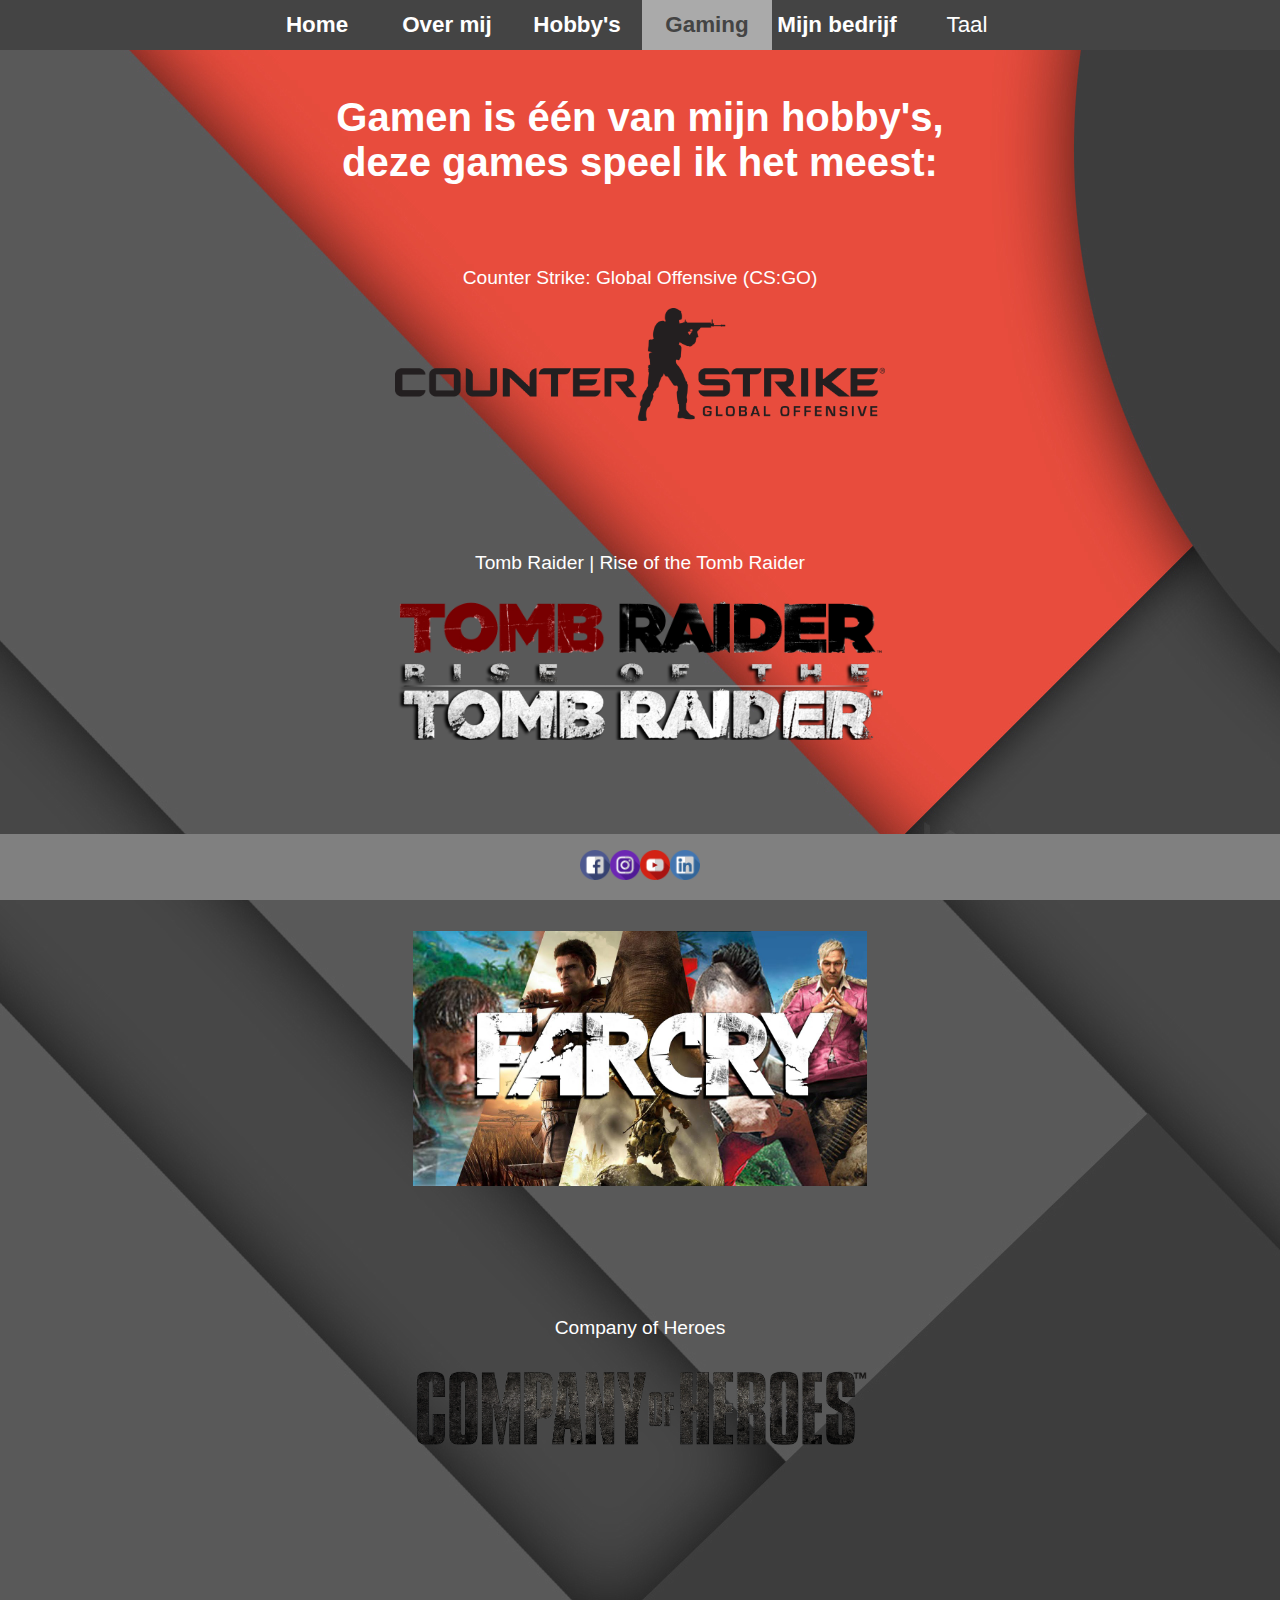
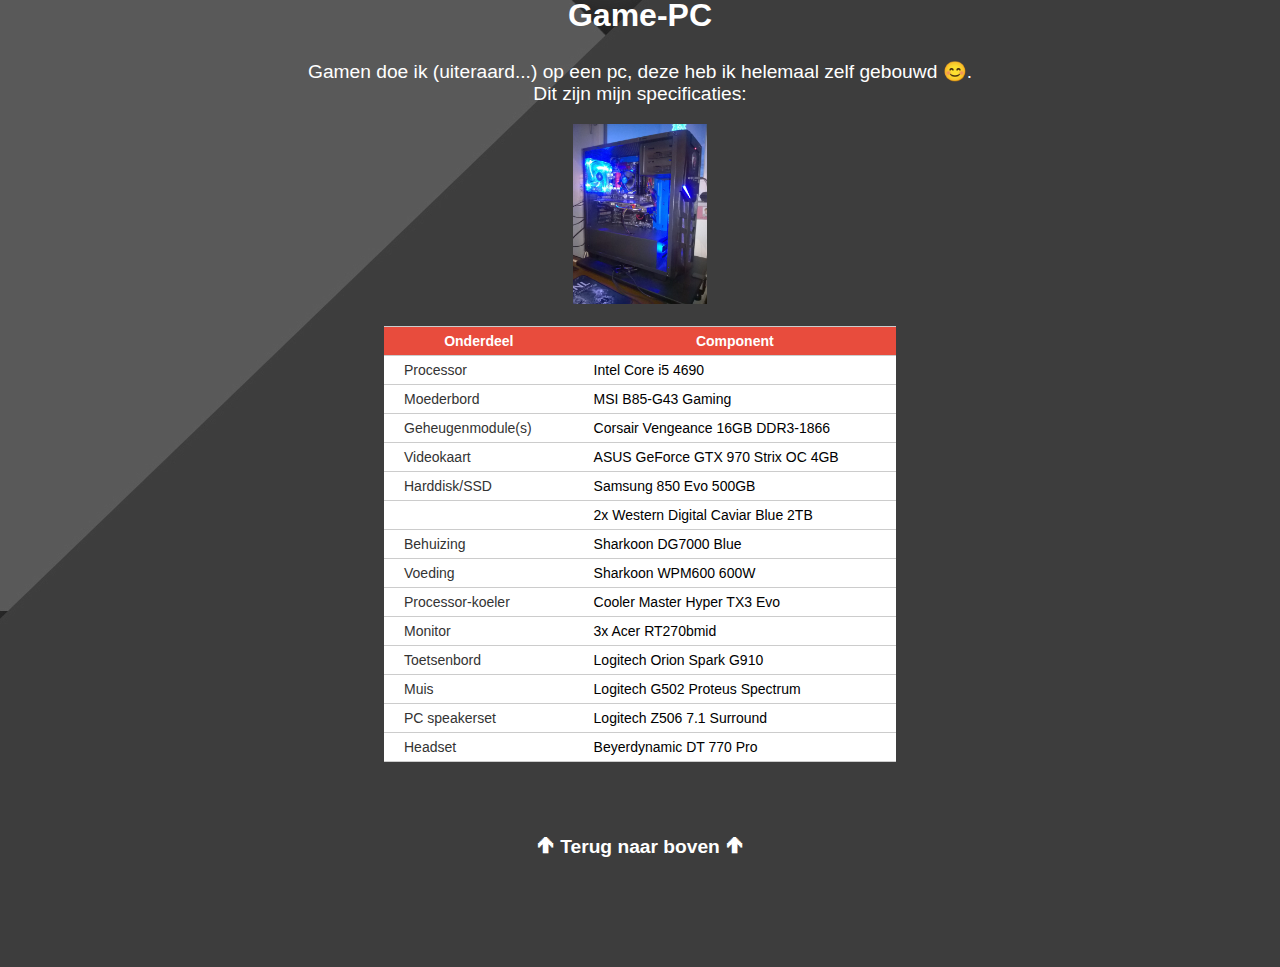
<file: nl-games.html>
<!DOCTYPE html>
<html>
    <head>
        <meta charset="utf-8">
        <title>Website over mij | Gaming</title>
<link rel="stylesheet" type="text/css" href="style-1.css">
	</head>
  <body>
  <nav>
    <div class="navigatie">
      <ul>
        <li><a href="nl-index.html"><b>Home</b></a></li>
        <li><a href="nl-over-mij.html"><b>Over mij</b></a></li>
		<li><a href="nl-hobby-s.html"><b>Hobby's</b></a>
          <ul>
            <li><a href="nl-hobby-s.html">Handbal</a></li>
            <li><a href="nl-hobby-s.html">Gitaar</a></li>
            <li><a href="nl-hobby-s.html">Gaming</a></li>
			<li><a href="nl-hobby-s.html">Hoverboard</a></li>
          </ul>
        </li>
        <li><a class="actief" href="#"><b>Gaming</b></a></li>
        <li><a href="nl-mijn-bedrijf.html"><b>Mijn bedrijf</b></a></li>
		<li><a href="#">Taal</a>
          <ul>
            <li><a href="#"><b>Nederlands</b></a></li>
            <li><a href="en-games.html">English</a></li>
          </ul>
        </li>
      </ul>
    </div>
  </nav>
	<br>
 <h1>Gamen is één van mijn hobby's,<br>deze games speel ik het meest:</h1>
	<br><br>
 <p>Counter Strike: Global Offensive (CS:GO)</p>
<center><img src="images/games/games-1.png" alt="game-cs:go" style="height:113px" class="afbeelding"/></center>
	<br><br><br><br><br><br>
 <p>Tomb Raider | Rise of the Tomb Raider</p>
 <center><img src="images/games/games-2.png" alt="games-TR" style="height:65px" class="afbeelding"/></center>
 <center><img src="images/games/games-3.png" alt="games-RotTR" style="height:78px" class="afbeelding"/></center>
	<br><br><br><br><br><br>
 <p>De Far Cry-franchise</p><br>
 <center><img src="images/games/games-4.png" alt="games-farcry" style="height:255px" class="afbeelding"/></center>
	<br><br><br><br><br><br>
 <p>Company of Heroes</p>
<center><img src="images/games/games-5.png" alt="games-CoH" style="height:100px" class="afbeelding"/></center>
	<br><br><br><br><br><br>
 <h2>Game-PC</h2>
 <p>Gamen doe ik (uiteraard...) op een pc, deze heb ik helemaal zelf gebouwd 😊.<br> Dit zijn mijn specificaties:</p>
<center><img src="images/games/games-6.jpg" alt="games-pc" style="height:180px" class="afbeelding"/></center>
	<br>
<center><table class="table-pc" style="width:40%">
  <tr>
    <th class="rij1">Onderdeel</th>
    <th class="rij2">Component</th>
  </tr>
  <tr>
    <td class="rij-item">Processor</td>
    <td class="rij-item"><a href="https://tweakers.net/pricewatch/385717/intel-core-i5-4690-boxed/specificaties/" class="table" target="_blank">Intel Core i5 4690</a></td>
  </tr>
  <tr>
    <td class="rij-item">Moederbord</td>
    <td class="rij-item"><a href="https://tweakers.net/pricewatch/348028/msi-b85-g43-gaming/specificaties/" class="table" target="_blank">MSI B85-G43 Gaming</a></td>
  </tr>
  <tr>
    <td class="rij-item">Geheugenmodule(s)</td>
    <td class="rij-item"><a href="https://tweakers.net/pricewatch/271292/corsair-vengeance-cmz8gx3m2a1600c9/specificaties/" class="table" target="_blank">Corsair Vengeance 16GB DDR3-1866</a></td>
  </tr>
  <tr>
    <td class="rij-item">Videokaart</td>
    <td class="rij-item"><a href="https://tweakers.net/pricewatch/416129/asus-strix-gtx970-dc2oc-4gd5/specificaties/" class="table" target="_blank">ASUS GeForce GTX 970 Strix OC 4GB</a></td>
  </tr>
  <tr>
    <td class="rij-item">Harddisk/SSD</td>
    <td class="rij-item"><a href="https://tweakers.net/pricewatch/422396/samsung-850-evo-500gb/specificaties/" class="table" target="_blank">Samsung 850 Evo 500GB</a></td>
  </tr>
  <tr>
    <td class="rij-item"></td>
    <td class="rij-item"><a href="https://tweakers.net/pricewatch/459571/wd-blue-wd20ezrz-2tb/specificaties/" class="table" target="_blank">2x Western Digital Caviar Blue 2TB</a></td>
  </tr>
  <tr>
    <td class="rij-item">Behuizing</td>
    <td class="rij-item"><a href="https://tweakers.net/pricewatch/482087/sharkoon-dg7000-blauw/specificaties/" class="table" target="_blank">Sharkoon DG7000 Blue</a></td>
  </tr>
  <tr>
    <td class="rij-item">Voeding</td>
    <td class="rij-item"><a href="https://tweakers.net/pricewatch/294858/sharkoon-wpm600/specificaties/" class="table" target="_blank">Sharkoon WPM600 600W</a></td>
  </tr>
  <tr>
    <td class="rij-item">Processor-koeler</td>
    <td class="rij-item"><a href="https://tweakers.net/pricewatch/295525/cooler-master-hyper-tx3-evo/specificaties/" class="table" target="_blank">Cooler Master Hyper TX3 Evo</a></td>
  </tr>
  <tr>
    <td class="rij-item">Monitor</td>
    <td class="rij-item"><a href="https://tweakers.net/pricewatch/553517/acer-rt270bmid-zilver-zwart/specificaties/" class="table" target="_blank">3x Acer RT270bmid</a></td>
  </tr>
  <tr>
    <td class="rij-item">Toetsenbord</td>
    <td class="rij-item"><a href="https://tweakers.net/pricewatch/420506/logitech-g910-orion-spark-rgb-(qwerty)/specificaties/" class="table" target="_blank">Logitech Orion Spark G910</a></td>
  </tr>
  <tr>
    <td class="rij-item">Muis</td>
    <td class="rij-item"><a href="https://tweakers.net/pricewatch/484435/logitech-g502-proteus-spectrum/specificaties/" class="table" target="_blank">Logitech G502 Proteus Spectrum</a></td>
  </tr>
  <tr>
    <td class="rij-item">PC speakerset</td>
    <td class="rij-item"><a href="https://tweakers.net/pricewatch/263452/logitech-z506/specificaties/" class="table" target="_blank">Logitech Z506 7.1 Surround</a></td>
  </tr>
  <tr>
    <td class="rij-item">Headset</td>
    <td class="rij-item"><a href="https://tweakers.net/pricewatch/365530/beyerdynamic-dt-770-pro-80-ohm-(grijs-zwart)/specificaties/" class="table" target="_blank">Beyerdynamic DT 770 Pro</a></td>
  </tr>
</table></center>
  <!--Footer-->
	<br><br><br>
<b><p><a class="terugnaarboven" href="#top">🡱 Terug naar boven 🡱</a></p></b>
	<br><br><br><br><br>
 <div class="footer"><a href="https://www.facebook.com/milanvanharen" target="_blank"><img src="images/facebook-logo.jpg" alt="facebook-logo" style="height:30px"/><a href="https://www.instagram.com/milanvanharen" target="_blank"><img src="images/instagram-logo.jpg" alt="instagram-logo" style="height:30px"/><a href="https://www.youtube.com/OfficeAcademyNL" target="_blank"><img src="images/youtube-logo.jpg" alt="youtube-logo" style="height:30px"/><a href="https://www.linkedin.com/in/milanvanharen" target="_blank"><img src="images/linkedin-logo.jpg" alt="linkedin-logo" style="height:30px"/></div>
</body>
</html>
</file>
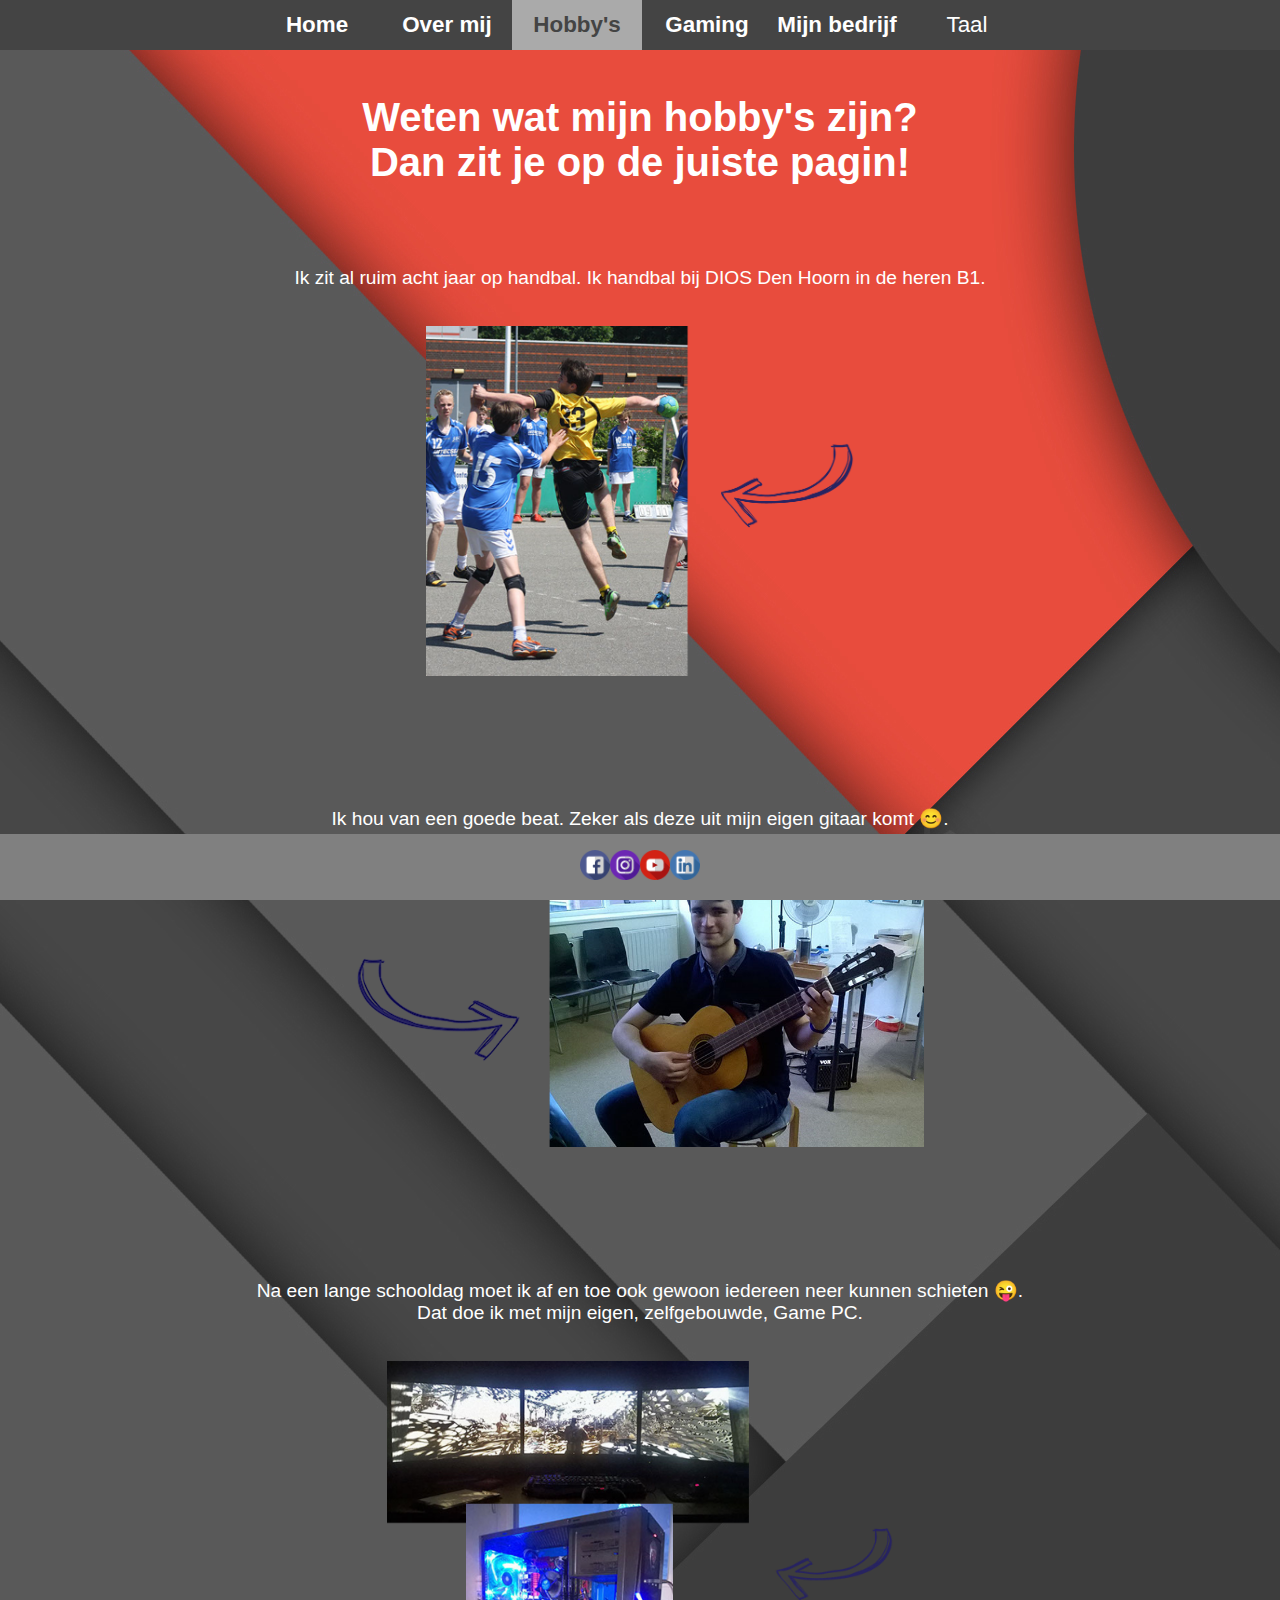
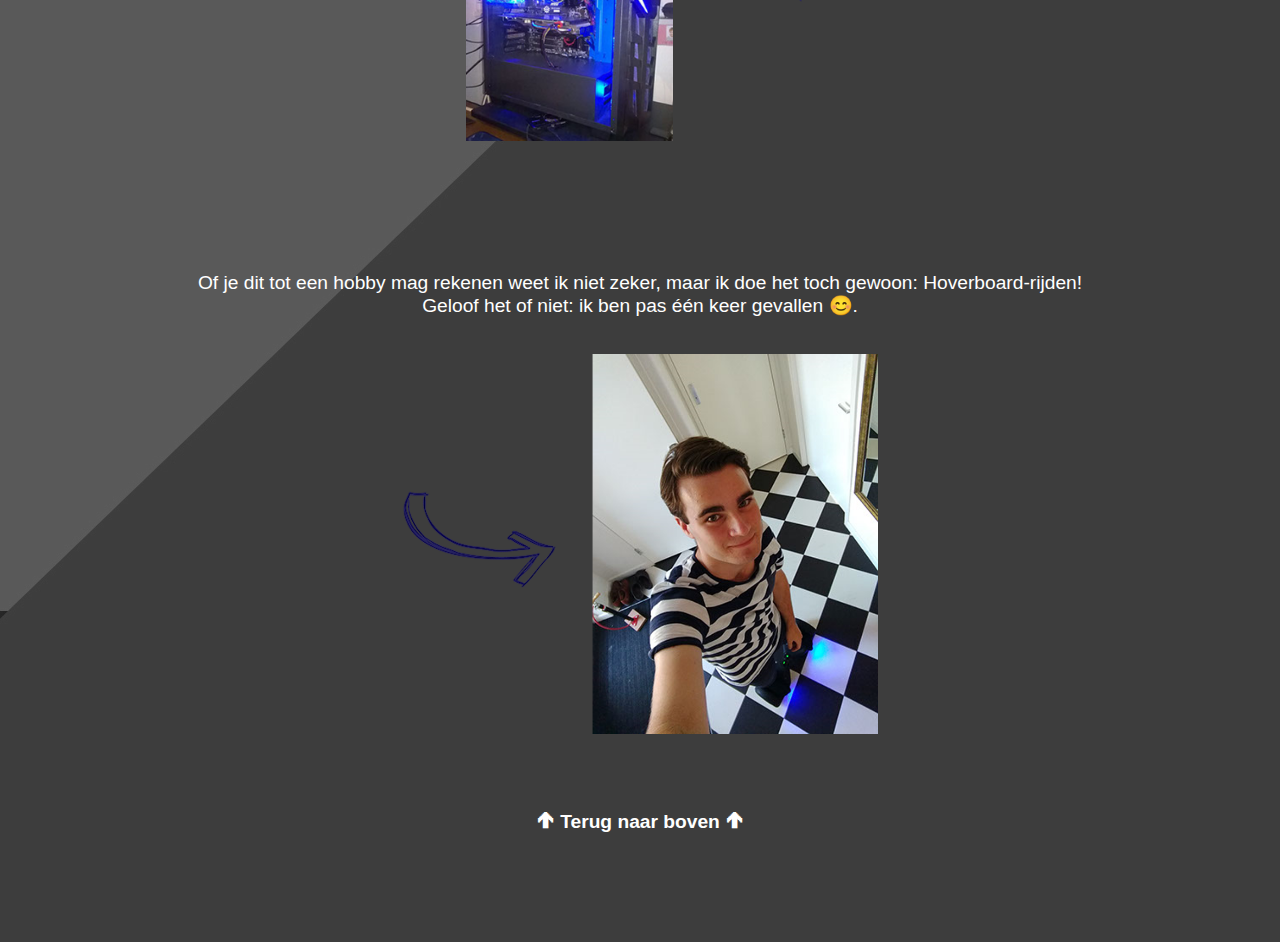
<file: nl-hobby-s.html>
﻿<!DOCTYPE html>
<html>
    <head>
        <meta charset="utf-8">
        <title>Website over mij | Hobby's</title>
<link rel="stylesheet" type="text/css" href="style-1.css">
	</head>
  <body>
  <nav>
    <div class="navigatie">
      <ul>
        <li><a href="nl-index.html"><b>Home</b></a></li>
        <li><a href="nl-over-mij.html"><b>Over mij</b></a></li>
		<li><a class="actief" href="#"><b>Hobby's</b></a>
          <ul>
            <li><a href="#handbal">Handbal</a></li>
            <li><a href="#gitaar">Gitaar</a></li>
            <li><a href="#gaming">Gaming</a></li>
			<li><a href="#hoverboard">Hoverboard</a></li>
          </ul>
        </li>
        <li><a href="nl-games.html"><b>Gaming</b></a></li>
        <li><a href="nl-mijn-bedrijf.html"><b>Mijn bedrijf</b></a></li>
		<li><a href="#">Taal</a>
          <ul>
            <li><a href="#"><b>Nederlands</b></a></li>
            <li><a href="en-hobby-s.html">English</a></li>
          </ul>
        </li>
      </ul>
    </div>
  </nav>
	<br>
 <h1>Weten wat mijn hobby's zijn?<br>Dan zit je op de juiste pagin!</h1>
	<br><br>
 <p id="handbal">Ik zit al ruim acht jaar op handbal. Ik handbal bij DIOS Den Hoorn in de heren B1.</p>
	<br>
<center><img src="images/hobby-s/hobbys-1.png" alt="hobby-handbal" style="height:350px" class="afbeelding"/></center>
	<br><br><br><br><br><br>
 <p id="gitaar">Ik hou van een goede beat. Zeker als deze uit mijn eigen gitaar komt 😊.</p>
	<br>
<center><img src="images/hobby-s/hobbys-2.png" alt="hobby-gitaar" style="height:280px" class="afbeelding"/></center>
	<br><br><br><br><br><br>
 <p id="gaming">Na een lange schooldag moet ik af en toe ook gewoon iedereen neer kunnen schieten 😜. <br>Dat doe ik met mijn eigen, zelfgebouwde, Game PC.</p>
	<br>
<center><img src="images/hobby-s/hobbys-3.png" alt="hobby-gaming" style="height:380px" class="afbeelding"/></center>
	<br><br><br><br><br><br>
 <p id="hoverboard">Of je dit tot een hobby mag rekenen weet ik niet zeker, maar ik doe het toch gewoon: Hoverboard-rijden! <br>Geloof het of niet: ik ben pas één keer gevallen 😊.</p>
	<br>
<center><img src="images/hobby-s/hobbys-4.png" alt="hobby-hoverboard" style="height:380px" class="afbeelding"/></center>
  <!--Footer-->
	<br><br><br>
<b><p><a class="terugnaarboven" href="#top">🡱 Terug naar boven 🡱</a></p></b>
  <br><br><br><br><br>
 <div class="footer"><a href="https://www.facebook.com/milanvanharen" target="_blank"><img src="images/facebook-logo.jpg" alt="facebook-logo" style="height:30px"/><a href="https://www.instagram.com/milanvanharen" target="_blank"><img src="images/instagram-logo.jpg" alt="instagram-logo" style="height:30px"/><a href="https://www.youtube.com/OfficeAcademyNL" target="_blank"><img src="images/youtube-logo.jpg" alt="youtube-logo" style="height:30px"/><a href="https://www.linkedin.com/in/milanvanharen" target="_blank"><img src="images/linkedin-logo.jpg" alt="linkedin-logo" style="height:30px"/></div>
</body>
</html>
</file>
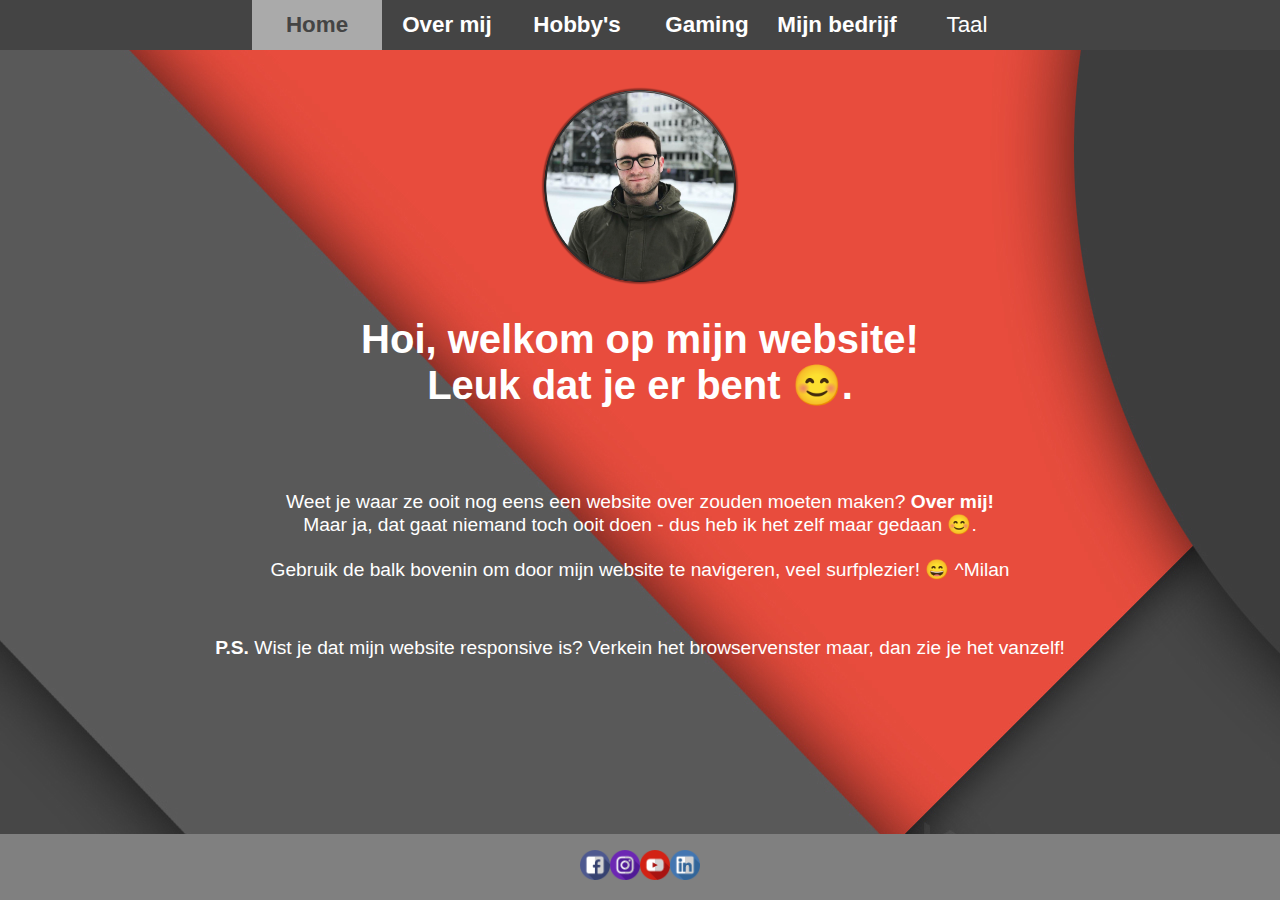
<file: nl-index.html>
﻿<!DOCTYPE html>
<html>
    <head>
        <meta charset="utf-8">
        <title>Website over mij | Home</title>
<link rel="stylesheet" type="text/css" href="style-1.css">
	</head>
  <body>
  <nav>
    <div class="navigatie">
      <ul>
        <li><a class="actief" href="#"><b>Home</b></a></li>
        <li><a href="nl-over-mij.html"><b>Over mij</b></a></li>
		<li><a href="nl-hobby-s.html"><b>Hobby's</b></a>
          <ul>
            <li><a href="nl-hobby-s.html">Handbal</a></li>
            <li><a href="nl-hobby-s.html">Gitaar</a></li>
            <li><a href="nl-hobby-s.html">Gaming</a></li>
			<li><a href="nl-hobby-s.html">Hoverboard</a></li>
          </ul>
        </li>
        <li><a href="nl-games.html"><b>Gaming</b></a></li>
        <li><a href="nl-mijn-bedrijf.html"><b>Mijn bedrijf</b></a></li>
		<li><a href="#">Taal</a>
          <ul>
            <li><a href="#"><b>Nederlands</b></a></li>
            <li><a href="en-index.html">English</a></li>
          </ul>
        </li>
      </ul>
    </div>
  </nav>
	<br><br>
<center><img src="images/index/index-1.png" alt="index-ik" style="height:200px" class="afbeelding"/></center>
 <h1>Hoi, welkom op mijn website!<br>Leuk dat je er bent 😊.</h1>
	<br><br>
 <p>Weet je waar ze ooit nog eens een website over zouden moeten maken? <b>Over mij!</b><br> Maar ja, dat gaat niemand toch ooit doen - dus heb ik het zelf maar gedaan 😊.
	<br><br>
  Gebruik de balk bovenin om door mijn website te navigeren, veel surfplezier! 😄 ^Milan</p>
  <br>
 <p><b>P.S.</b> Wist je dat mijn website responsive is? Verkein het browservenster maar, dan zie je het vanzelf!</p>
	<br><br><br><br><br>
 <div class="footer"><a href="https://www.facebook.com/milanvanharen" target="_blank"><img src="images/facebook-logo.jpg" alt="facebook-logo" style="height:30px"/><a href="https://www.instagram.com/milanvanharen" target="_blank"><img src="images/instagram-logo.jpg" alt="instagram-logo" style="height:30px"/><a href="https://www.youtube.com/OfficeAcademyNL" target="_blank"><img src="images/youtube-logo.jpg" alt="youtube-logo" style="height:30px"/><a href="https://www.linkedin.com/in/milanvanharen" target="_blank"><img src="images/linkedin-logo.jpg" alt="linkedin-logo" style="height:30px"/></div>
</body>
</html>
</file>
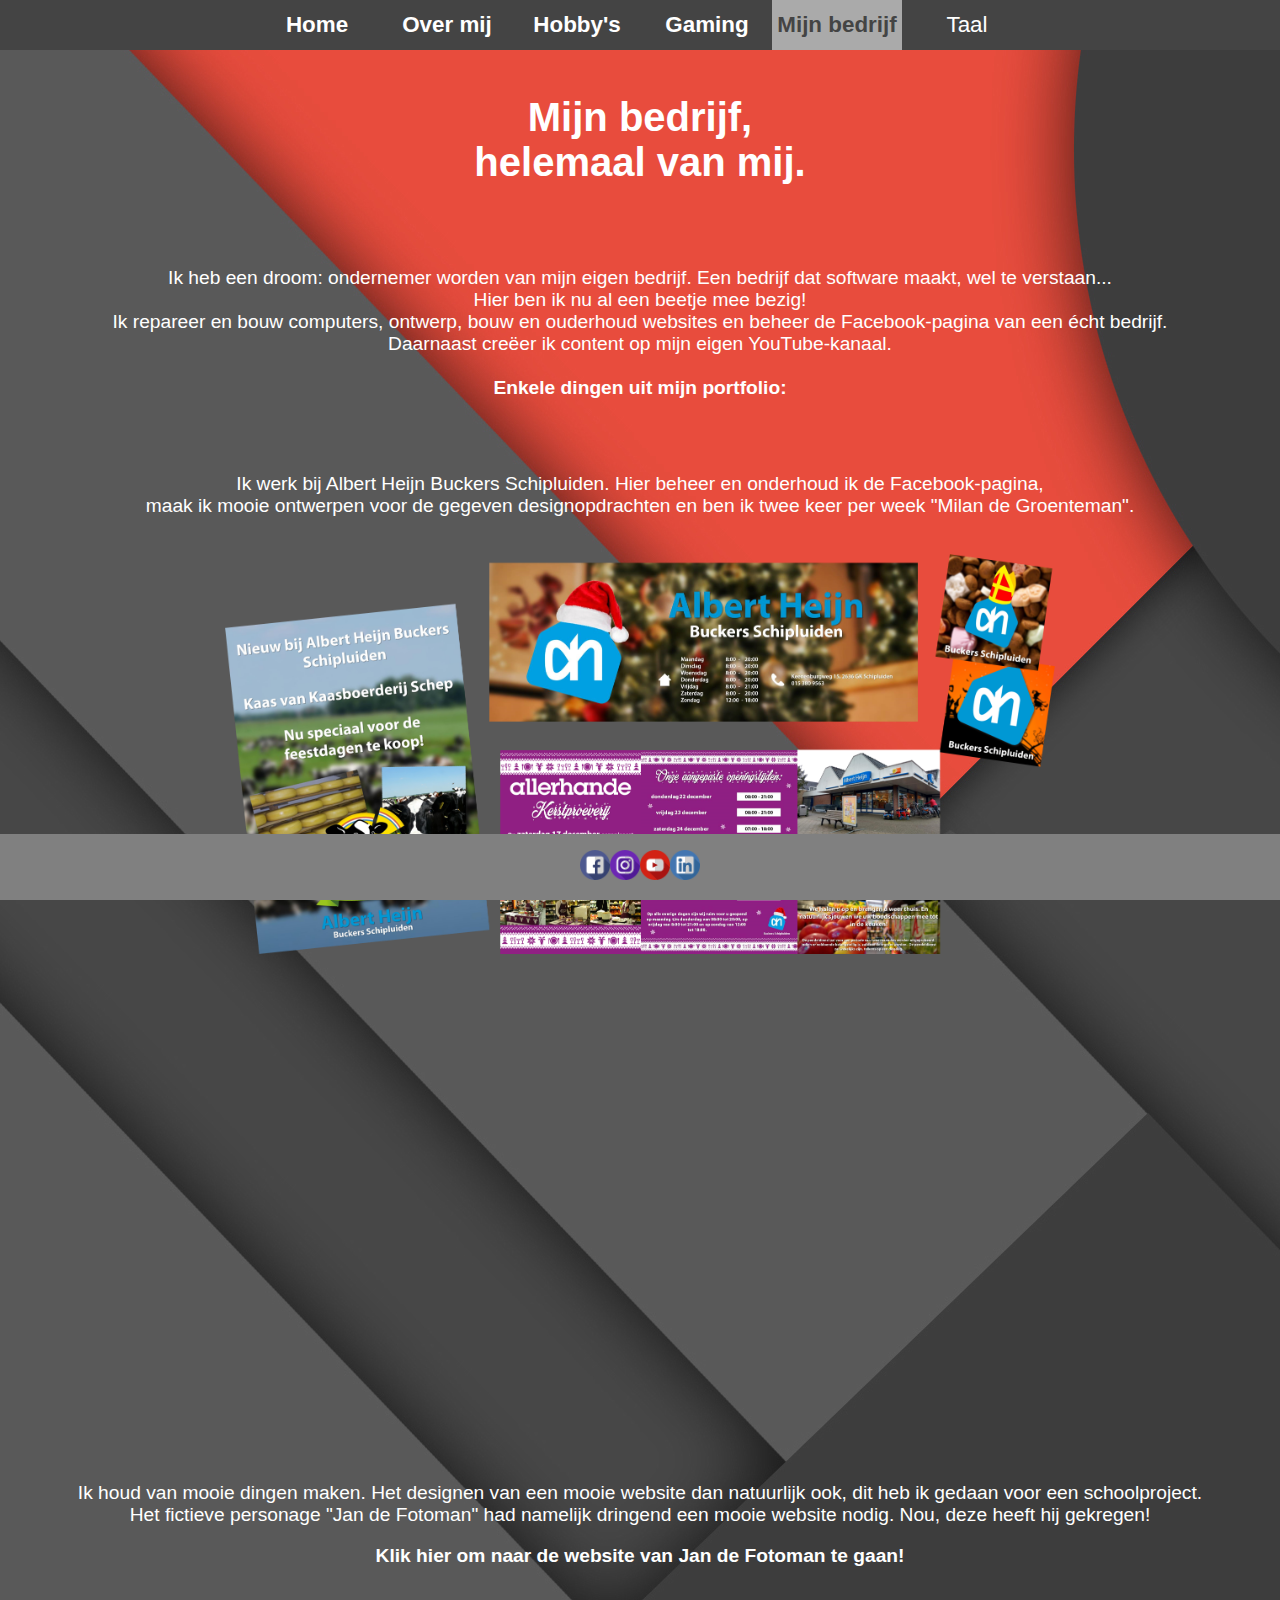
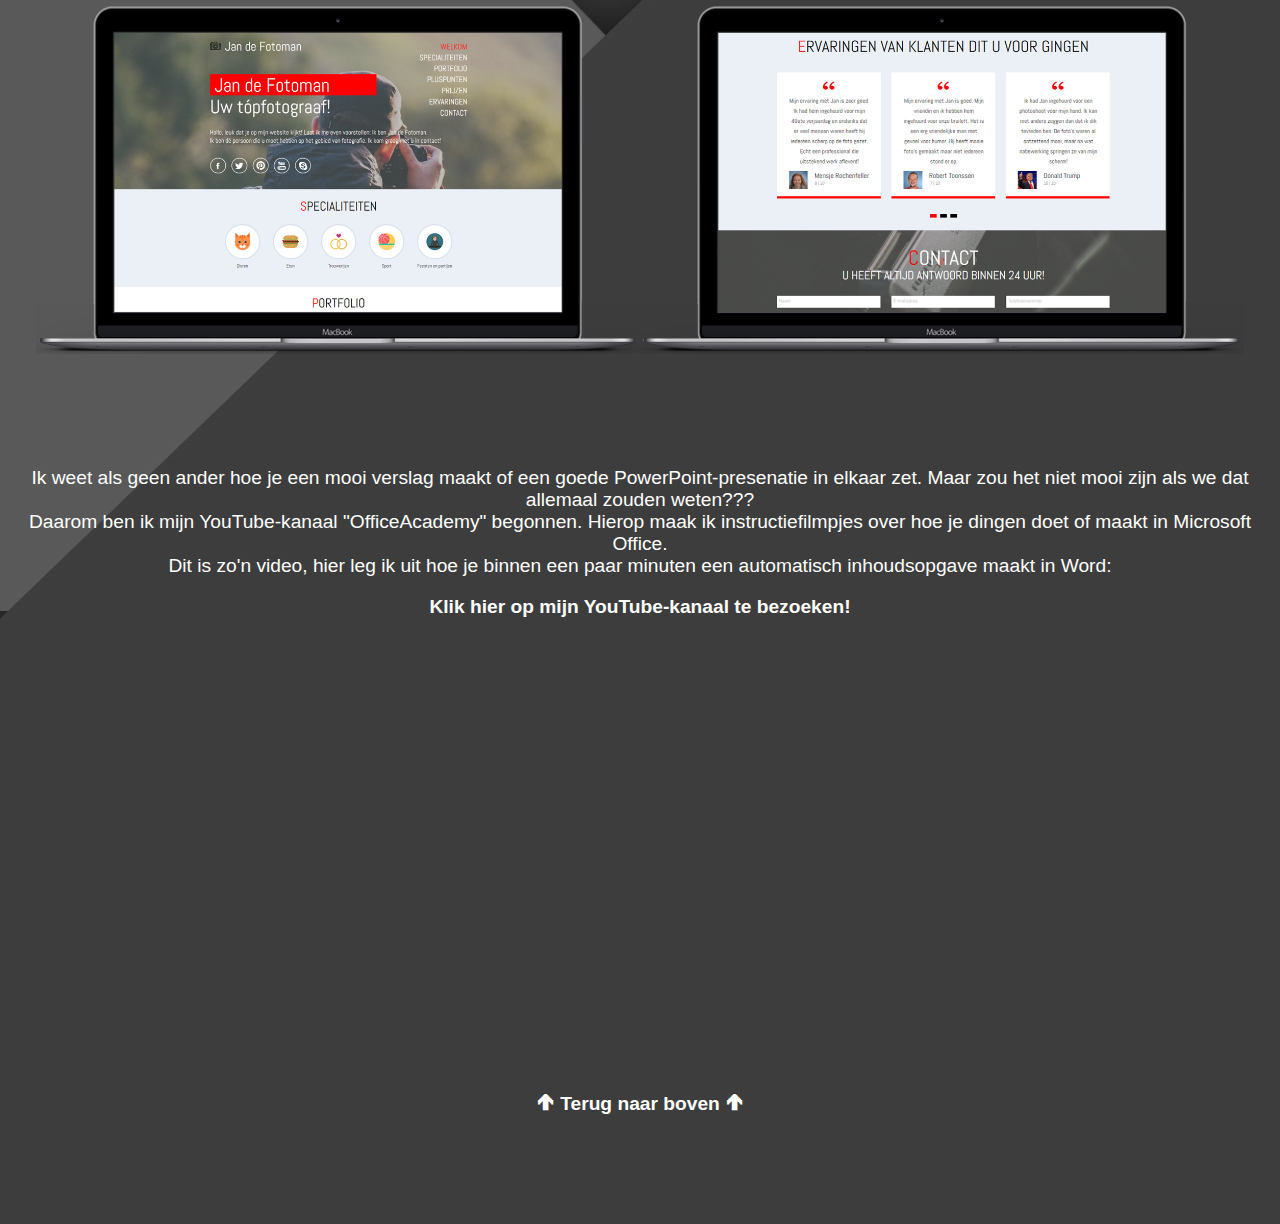
<file: nl-mijn-bedrijf.html>
<!DOCTYPE html>
<html>
    <head>
        <meta charset="utf-8">
        <title>Website over mij | Mijn bedrijf</title>
<link rel="stylesheet" type="text/css" href="style-1.css">
	</head>
  <body>
  <nav>
    <div class="navigatie">
      <ul>
        <li><a href="nl-index.html"><b>Home</b></a></li>
        <li><a href="nl-over-mij.html"><b>Over mij</b></a></li>
		<li><a href="nl-hobby-s.html"><b>Hobby's</b></a>
          <ul>
            <li><a href="nl-hobby-s.html">Handbal</a></li>
            <li><a href="nl-hobby-s.html">Gitaar</a></li>
            <li><a href="nl-hobby-s.html">Gaming</a></li>
			<li><a href="nl-hobby-s.html">Hoverboard</a></li>
          </ul>
        </li>
        <li><a href="nl-games.html"><b>Gaming</b></a></li>
        <li><a class="actief" href="#"><b>Mijn bedrijf</b></a></li>
		<li><a href="#">Taal</a>
          <ul>
            <li><a href="#"><b>Nederlands</b></a></li>
            <li><a href="en-mijn-bedrijf.html">English</a></li>
          </ul>
        </li>
      </ul>
    </div>
  </nav>
	<br>
 <h1>Mijn bedrijf,<br>helemaal van mij.</h1>
	<br><br>
 <p>Ik heb een droom: ondernemer worden van mijn eigen bedrijf. Een bedrijf dat software maakt, wel te verstaan...
	<br>
    Hier ben ik nu al een beetje mee bezig!<br>Ik repareer en bouw computers, ontwerp, bouw en ouderhoud websites en beheer de Facebook-pagina van een &#233cht bedrijf.<br> 
    Daarnaast cre&#235er ik content op mijn eigen YouTube-kanaal. <br>
	<br>
<b>Enkele dingen uit mijn portfolio:</b></p>
	<br><br>
 <p>Ik werk bij Albert Heijn Buckers Schipluiden. Hier beheer en onderhoud ik de Facebook-pagina,<br>
    maak ik mooie ontwerpen voor de gegeven designopdrachten en ben ik twee keer per week "Milan de Groenteman". </p>
	<br>
<center><img src="images/mijn-bedrijf/mijnbedrijf-1.png" alt="mijnbedrijf-ah" style="height:400px" class="afbeelding"/>
<iframe src="https://www.facebook.com/plugins/page.php?href=https%3A%2F%2Fwww.facebook.com%2Fahschipluiden%2F&tabs=timeline&width=600&height=650&small_header=false&adapt_container_width=true&hide_cover=false&show_facepile=false&appId" width="500" height="410" style="border:none;overflow:hidden" scrolling="no" frameborder="0" allowTransparency="true" class="afbeelding"></iframe></center>
	<br><br><br><br><br>
 <p>Ik houd van mooie dingen maken. Het designen van een mooie website dan natuurlijk ook, dit heb ik gedaan voor een schoolproject. <br>
    Het fictieve personage "Jan de Fotoman" had namelijk dringend een mooie website nodig. Nou, deze heeft hij gekregen!</p>
<b><p><a class="terugnaarboven" href="http://ckv-milanvanharen.co.nf/" target="_blank">Klik hier om naar de website van Jan de Fotoman te gaan!</a></p></b>
	<br>
<center><img src="images/mijn-bedrijf/mijnbedrijf-2.png" alt="mijnbedrijf-site" style="height:350px" class="afbeelding"/><img src="images/mijn-bedrijf/mijnbedrijf-3.png" alt="mijnbedrijf-site2" style="height:350px" class="afbeelding"/></center>
	<br><br><br><br><br>
 <p>Ik weet als geen ander hoe je een mooi verslag maakt of een goede PowerPoint-presenatie in elkaar zet. Maar zou het niet mooi zijn als we dat allemaal zouden weten???<br>
    Daarom ben ik mijn YouTube-kanaal "OfficeAcademy" begonnen. Hierop maak ik instructiefilmpjes over hoe je dingen doet of maakt in Microsoft Office.<br>
    Dit is zo'n video, hier leg ik uit hoe je binnen een paar minuten een automatisch inhoudsopgave maakt in Word:</p>
<b><p><a class="terugnaarboven" href="https://www.youtube.com/OfficeAcademyNL/" target="_blank">Klik hier op mijn YouTube-kanaal te bezoeken!</a></p></b>
	<br>
<center><iframe width="640" height="360" src="https://www.youtube.com/embed/lfjaDkYHTZY" frameborder="0" allowfullscreen class="afbeelding"></iframe></center>
  <!--Footer-->
	<br><br><br>
<b><p><a class="terugnaarboven" href="#top">🡱 Terug naar boven 🡱</a></p></b>
	<br><br><br><br><br>
 <div class="footer"><a href="https://www.facebook.com/milanvanharen" target="_blank"><img src="images/facebook-logo.jpg" alt="facebook-logo" style="height:30px"/><a href="https://www.instagram.com/milanvanharen" target="_blank"><img src="images/instagram-logo.jpg" alt="instagram-logo" style="height:30px"/><a href="https://www.youtube.com/OfficeAcademyNL" target="_blank"><img src="images/youtube-logo.jpg" alt="youtube-logo" style="height:30px"/><a href="https://www.linkedin.com/in/milanvanharen" target="_blank"><img src="images/linkedin-logo.jpg" alt="linkedin-logo" style="height:30px"/></div>
</body>
</html>
</file>
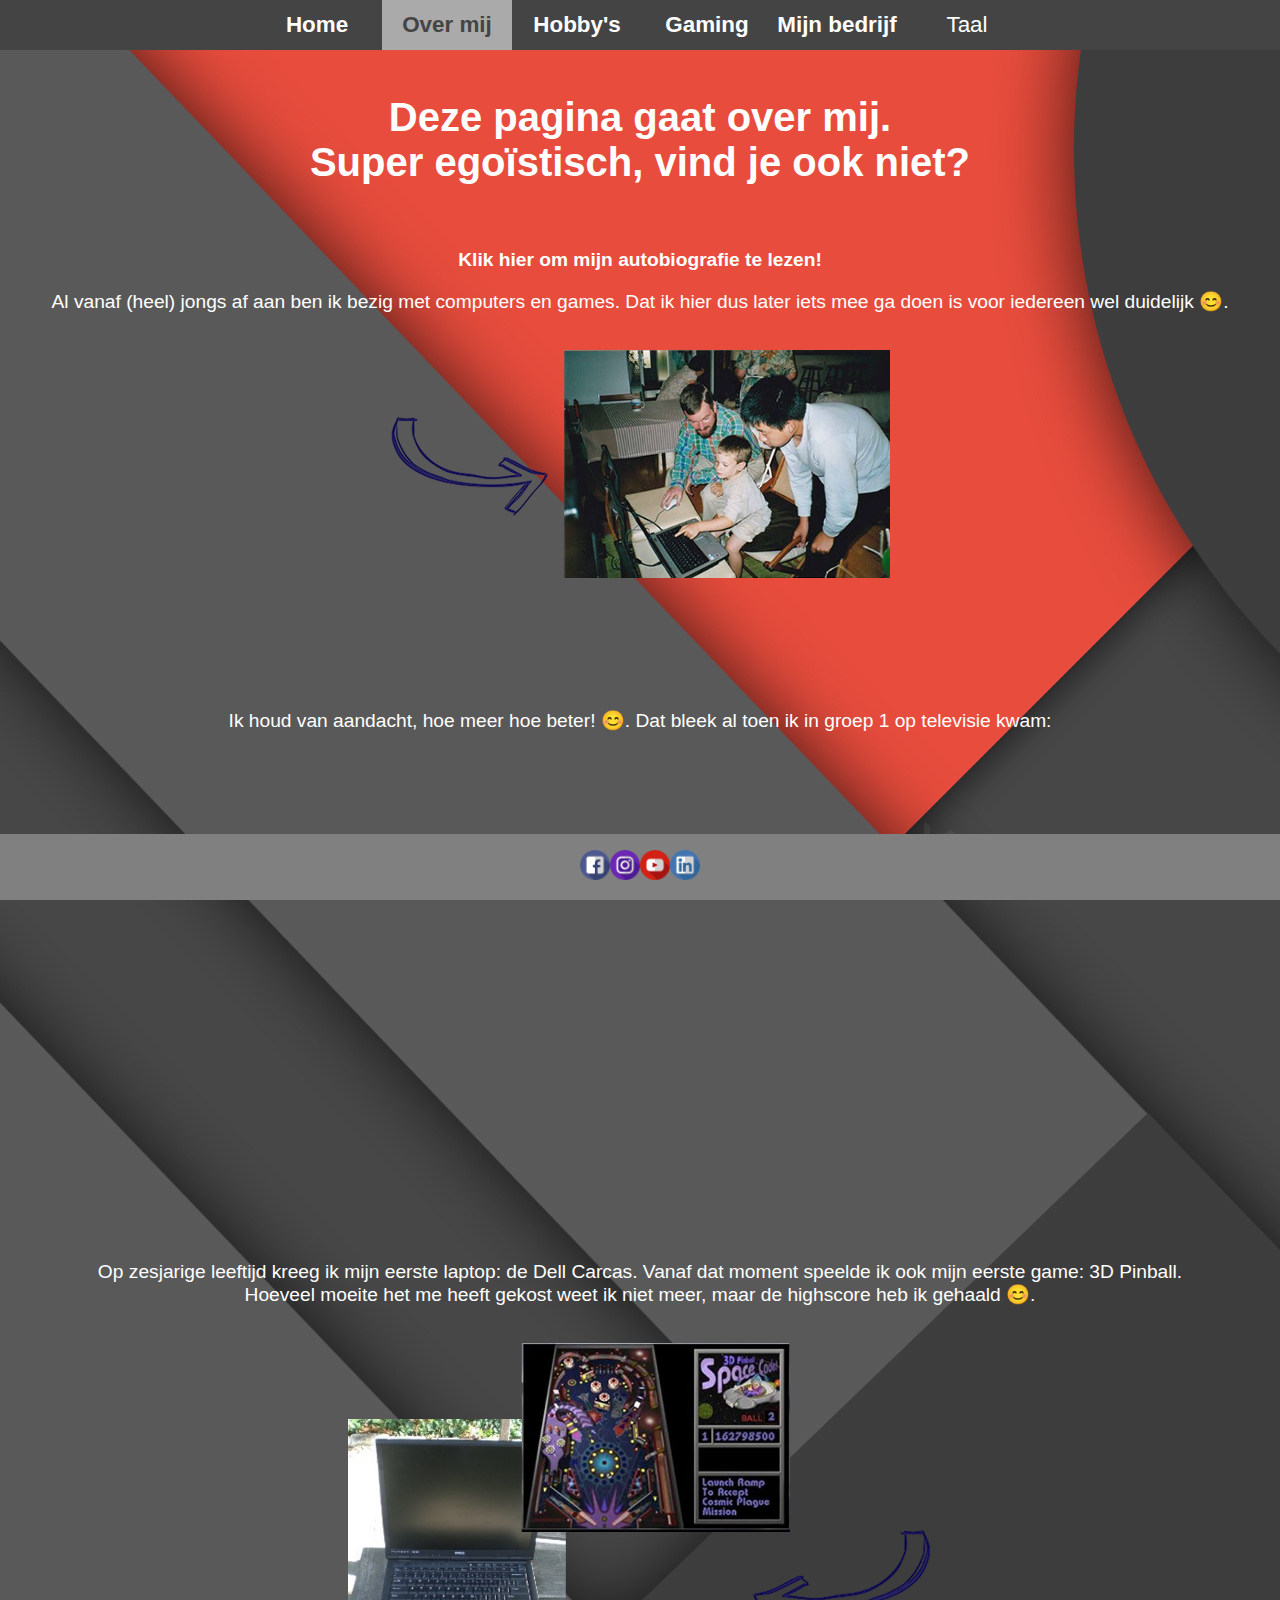
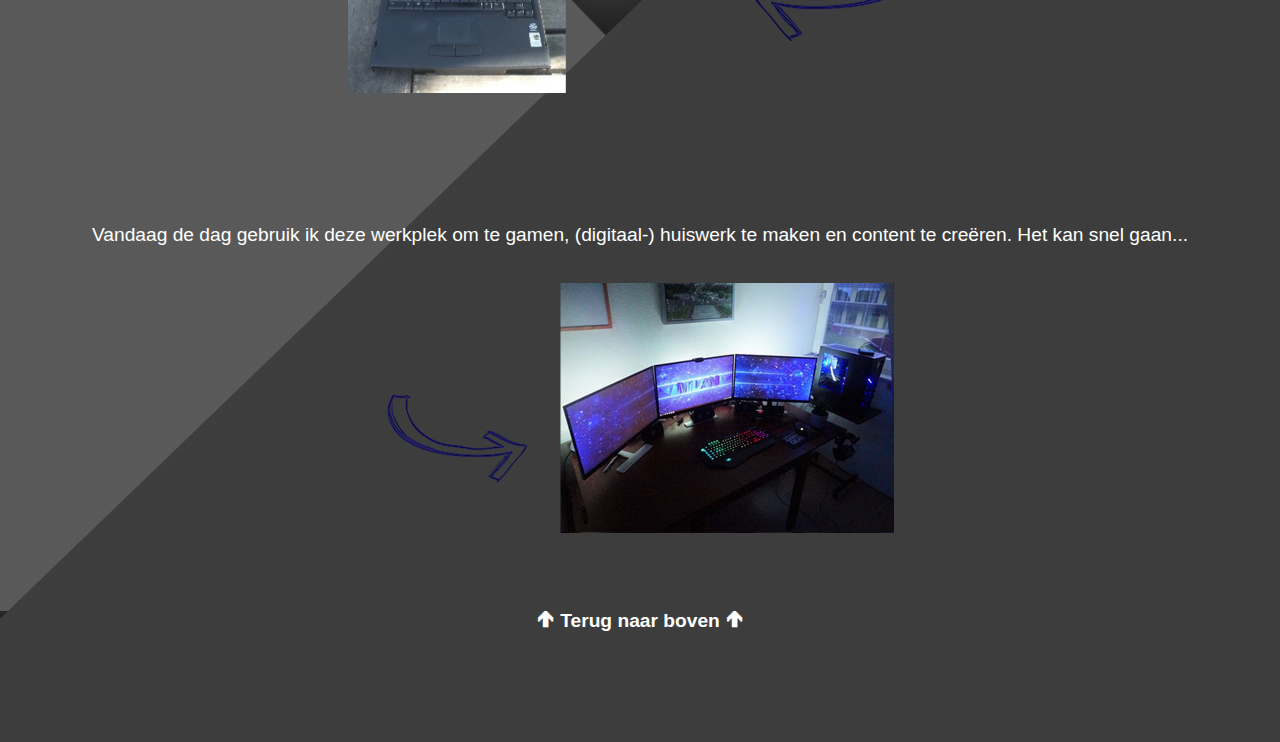
<file: nl-over-mij.html>
<!DOCTYPE html>
<html>
    <head>
        <meta charset="utf-8">
        <title>Website over mij | Over mij</title>
<link rel="stylesheet" type="text/css" href="style-1.css">
	</head>
  <body>
  <nav>
    <div class="navigatie">
      <ul>
        <li><a href="nl-index.html"><b>Home</b></a></li>
        <li><a class="actief"href="#"><b>Over mij</b></a></li>
		<li><a href="nl-hobby-s.html"><b>Hobby's</b></a>
          <ul>
            <li><a href="nl-hobby-s.html">Handbal</a></li>
            <li><a href="nl-hobby-s.html">Gitaar</a></li>
            <li><a href="nl-hobby-s.html">Gaming</a></li>
			<li><a href="nl-hobby-s.html">Hoverboard</a></li>
          </ul>
        </li>
        <li><a href="nl-games.html"><b>Gaming</b></a></li>
        <li><a href="nl-mijn-bedrijf.html"><b>Mijn bedrijf</b></a></li>
		<li><a href="#">Taal</a>
          <ul>
            <li><a href="#"><b>Nederlands</b></a></li>
            <li><a href="en-over-mij.html">English</a></li>
          </ul>
        </li>
      </ul>
    </div>
  </nav>
	<br>
 <h1>Deze pagina gaat over mij.<br>Super egoïstisch, vind je ook niet?</h1>
	<br>
<b><p><a class="terugnaarboven" href="https://drive.google.com/open?id=0BwJoFDNewMeZR3YwZ1lZU1ZITzQ" target="_blank">Klik hier om mijn autobiografie te lezen!</a></p></b>
 <p>Al vanaf (heel) jongs af aan ben ik bezig met computers en games. Dat ik hier dus later iets mee ga doen is voor iedereen wel duidelijk 😊.</p>
	<br>
<center><img src="images/over-mij/overmij-1.png" alt="overmij-pc" style="height:228px" class="afbeelding"/></center>
	<br><br><br><br><br><br>
 <p>Ik houd van aandacht, hoe meer hoe beter! 😊. Dat bleek al toen ik in groep 1 op televisie kwam:</p>
	<br>
<center><iframe width="640" height="360" src="https://www.youtube.com/embed/lxMt87lUfq0?rel=0" frameborder="0" allowfullscreen class="afbeelding"></iframe></center>
	<br><br><br><br><br><br>
 <p>Op zesjarige leeftijd kreeg ik mijn eerste laptop: de Dell Carcas. Vanaf dat moment speelde ik ook mijn eerste game: 3D Pinball. <br>Hoeveel moeite het me heeft gekost weet ik niet meer, maar de highscore heb ik gehaald 😊. </p>
	<br>
<center><img src="images/over-mij/overmij-2.png" alt="overmij-laptopgame" style="height:350px" class="afbeelding"/></center>
	<br><br><br><br><br><br>
 <p>Vandaag de dag gebruik ik deze werkplek om te gamen, (digitaal-) huiswerk te maken en content te creëren. Het kan snel gaan...</p>
	<br>
<center><img src="images/over-mij/overmij-3.png" alt="overmijpcnu" style="height:250px" class="afbeelding"/></center>
  <!--Footer-->
	<br><br><br>
<b><p><a class="terugnaarboven" href="#top">🡱 Terug naar boven 🡱</a></p></b>
	<br><br><br><br><br>
 <div class="footer"><a href="https://www.facebook.com/milanvanharen" target="_blank"><img src="images/facebook-logo.jpg" alt="facebook-logo" style="height:30px"/><a href="https://www.instagram.com/milanvanharen" target="_blank"><img src="images/instagram-logo.jpg" alt="instagram-logo" style="height:30px"/><a href="https://www.youtube.com/OfficeAcademyNL" target="_blank"><img src="images/youtube-logo.jpg" alt="youtube-logo" style="height:30px"/><a href="https://www.linkedin.com/in/milanvanharen" target="_blank"><img src="images/linkedin-logo.jpg" alt="linkedin-logo" style="height:30px"/></div>
</body>
</html>
</file>
<file: style-1.css>
body {
    margin: 0;
    padding: 0;
    background-image: url("images/background.jpg");
}

.navigatie ul {
    list-style: none;
    background-color: #444;
    text-align: center;
    padding: 0;
    margin: 0;
}

.navigatie li {
    font-family: 'Century Gothic', sans-serif;
    font-size: 1.2em;
    line-height: 40px;
    text-align: left;
    font-weight: normal;
}

.navigatie a {
    text-decoration: none;
    color: white;
    display: block;
    padding-left: 15px;
    border-bottom: 1px solid #888;
    transition: .3s background-color;
}

.navigatie a:hover {
    background-color: #e84c3d;
}

.navigatie a.actief {
    background-color: #aaa;
    color: #444;
    cursor: default;
}

.footer {
    position: fixed;
    right: 0;
    bottom: 0;
    left: 0;
    padding: 1rem;
    background-color: grey;
    text-align: center;
}

  .afbeelding {
	transition: all 1.0s; 
  }

  .afbeelding:hover {
	transform: scale(1.15);
  }

/* De table van de specificaties van mijn computer. LET OP: Om ervoor te zorgen dat de CSS niet té lang wordt heb ik dit gedeelte naast elkaar, i.p.v. onder elkaar, gezet. Aardig van mij hé 😊. */
.table-pc  {border-collapse:collapse;border-spacing:0;border-color:#ccc;}
.table-pc td{font-family:Century Gothic, sans-serif;font-size:14px;padding:6px 20px;border-style:solid;border-width:0px;overflow:hidden;word-break:normal;border-color:#ccc;color:#333;background-color:#fff;border-top-width:1px;border-bottom-width:1px;}
.table-pc th{font-family:Century Gothic, sans-serif;font-size:14px;font-weight:normal;padding:6px 20px;border-style:solid;border-width:0px;overflow:hidden;word-break:normal;border-color:#ccc;color:#333;background-color:#f0f0f0;border-top-width:1px;border-bottom-width:1px;}
.table-pc .rij1{font-weight:bold;background-color:#e84c3d;color:#ffffff}
.table-pc .rij2{font-weight:bold;background-color:#e84c3d;color:#ffffff;vertical-align:top}
.table-pc .rij-item{vertical-align:top}
/* Uiteraard is ook deze tabel netjes responsive vanaf 795 pixels breedte. */
@media screen and (max-width: 795px) {.table-pc {width: auto !important;}.table-pc col {width: auto !important;}.table-pc-wrap {overflow-x: auto;-webkit-overflow-scrolling: touch;}}


/* Fonts bij responsive breedte (<795px), deze overschrijdt de fonts bij normale breedte. */
  h1 {
    font-family: 'Century Gothic', sans-serif;
    font-size: 1.5em;
    text-align: center;
    color:white;
}

  h2 {
    font-family: 'Century Gothic', sans-serif;
    font-size: 1.2em;
    text-align: center;
    color:white;
}

  a.terugnaarboven {
    text-decoration: none;
	color:white;
}

  a.table {
    text-decoration: none;
	color:black;
}

  p {
    color:white;
    text-align:center;
    font-family: 'Century Gothic', sans-serif;
    font-size:1.0em
}

/* Submenu's bij responsive breedte (<795px)*/
  .navigatie li li {
    font-size: .8em;
}


/*Dit onderdeel van de CSS zorgt ervoor dat het navigatie-menu responsive wordt vanaf 795 pixels breedte.*/
@media screen and (min-width: 795px) {
  .navigatie li {
    width: 130px;
    border-bottom: none;
    height: 50px;
    line-height: 50px;
    font-size: 1.4em;
    display: inline-block;
    margin-right: -4px;
  }

  .navigatie a {
    border-bottom: none;
  }

  .navigatie ul li {
    text-align: center;
  }

  .navigatie ul li a {
    padding-left: 0;
  }

  /* Submenu's van het navigatie-menu */
  .navigatie li ul {
    position: absolute;
    display: none;
    width: inherit;
  }

  .navigatie li:hover ul {
    display: block;
  }

  .navigatie li ul li {
    display: block;
  }

/*Fonts bij normale breedte (>795px)*/
  a.terugnaarboven {
    text-decoration: none;
	color:white;
}

  p {
    color:white;
    text-align:center;
    font-family: 'Century Gothic', sans-serif;
    font-size:1.2em
}

  h1 {
    font-family: 'Century Gothic', sans-serif;
    font-size: 2.5em;
    text-align: center;
    color:white;
}

  h2 {
    font-family: 'Century Gothic', sans-serif;
    font-size: 2.0em;
    text-align: center;
    color:white;
}
</file>
